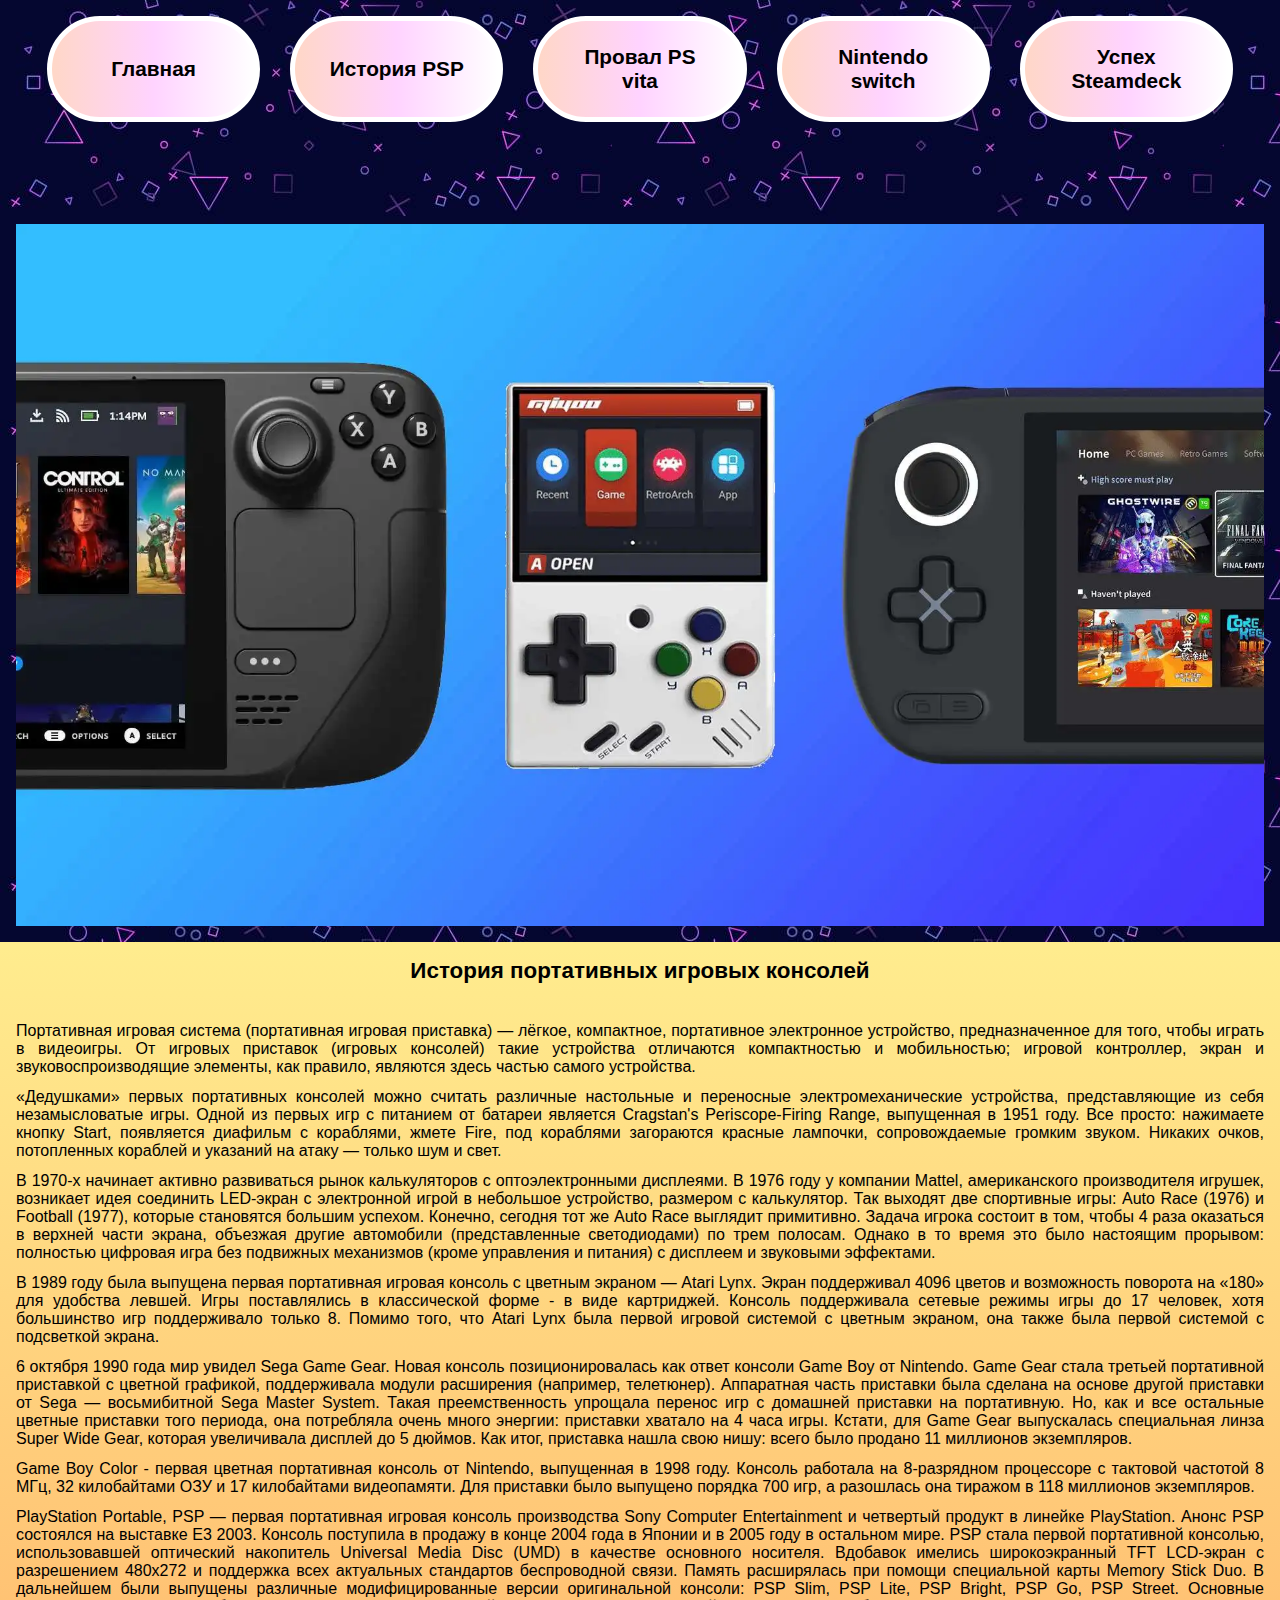
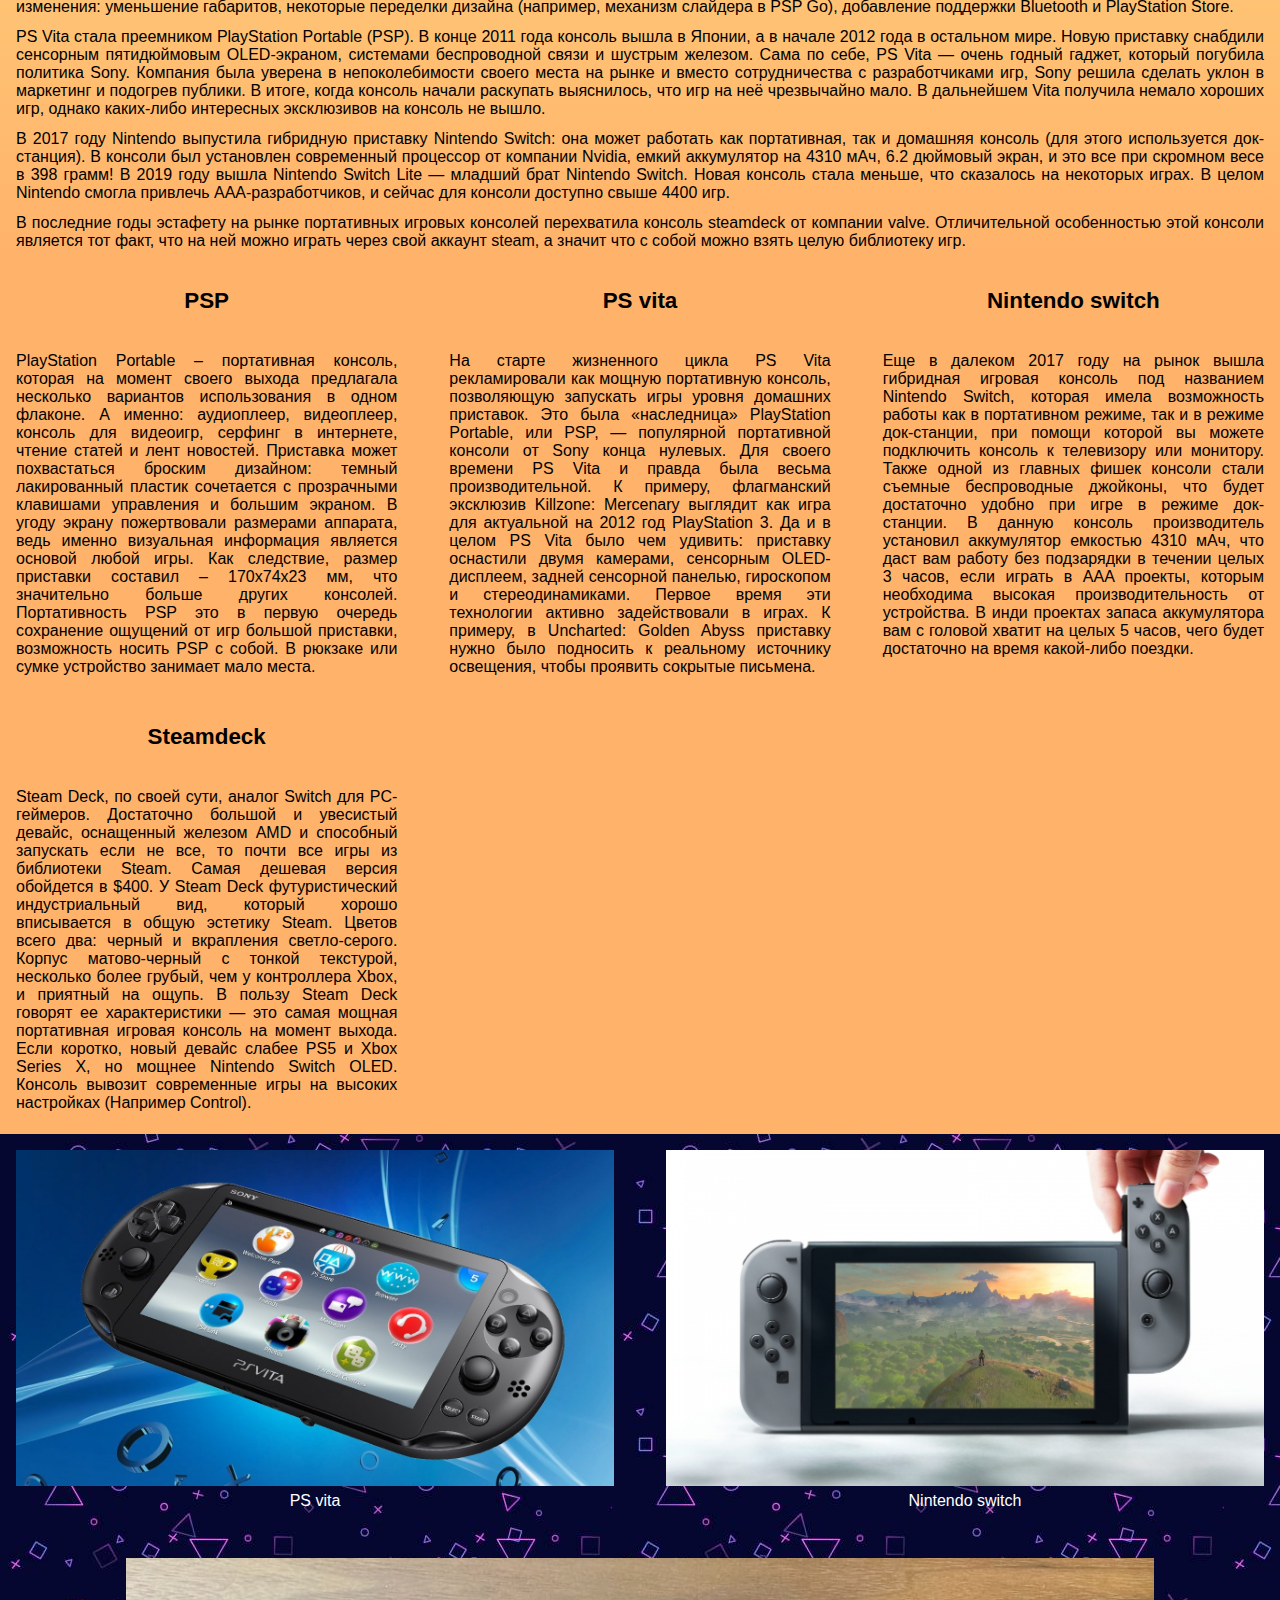
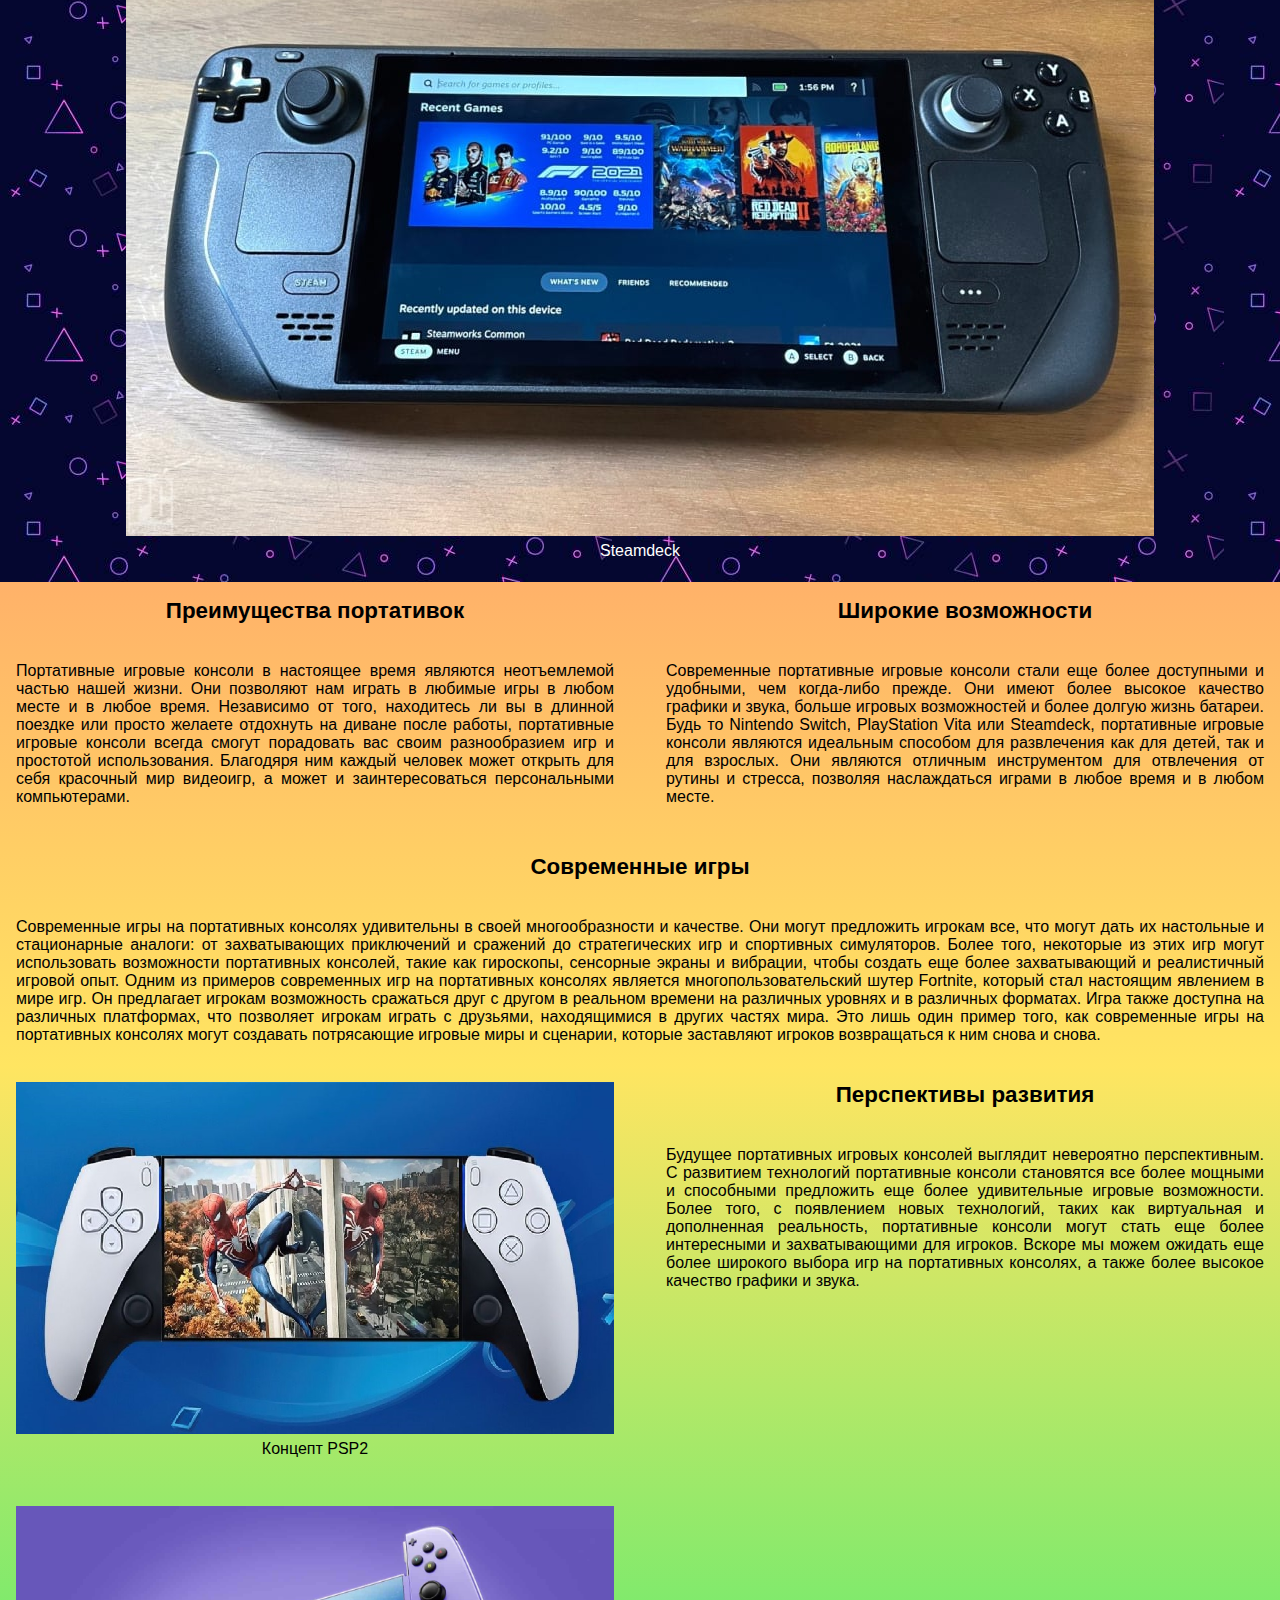
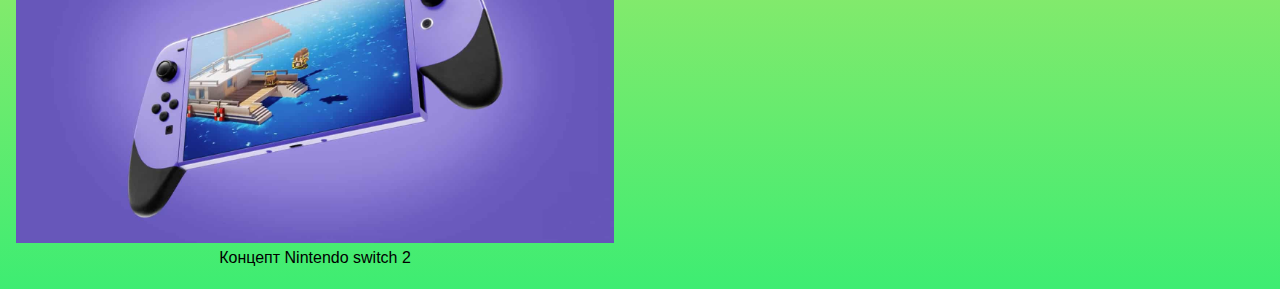
<file: index.html>
<!DOCTYPE html>
<html>
	<head>
		<title>Портативные игровые консоли</title>
        <meta charset="utf-8">
		<meta name="viewport" content="width=device-width", initial-scale="1.0">
		<link rel="stylesheet" href="style.css">
	</head>
	<body>
		<section class="headerContainer">
            <nav class="grid-item nav">
                <div>
                    <a href="index.html">Главная</a>
                </div>
                <div>
                    <a href="psp.html">История PSP</a>
                </div>
                <div>
                    <a href="vita.html">Провал PS vita</a>
                </div>
                <div>
                    <a href="switch.html">Nintendo switch</a>
                </div>
                <div>
                    <a href="steamdeck.html">Успех Steamdeck</a>
                </div>
            </nav>
			<div class="grid-item header-img-block">
                <img src="images/headerImg.jpg">
            </div>
		</section>

        <section class="intr main-intr">
            <div class="grid-item">
                <h2>
                    История портативных игровых консолей
                </h2>
                <p>
                    Портативная игровая система (портативная игровая приставка) — лёгкое, компактное, портативное электронное устройство, предназначенное для того, чтобы играть в видеоигры. От игровых приставок (игровых консолей) такие устройства отличаются компактностью и мобильностью; игровой контроллер, экран и звуковоспроизводящие элементы, как правило, являются здесь частью самого устройства.
                </p>
                <p>
                    «Дедушками» первых портативных консолей можно считать различные настольные и переносные электромеханические устройства, представляющие из себя незамысловатые игры. Одной из первых игр с питанием от батареи является Cragstan's Periscope-Firing Range, выпущенная в 1951 году. Все просто: нажимаете кнопку Start, появляется диафильм с кораблями, жмете Fire, под кораблями загораются красные лампочки, сопровождаемые громким звуком. Никаких очков, потопленных кораблей и указаний на атаку — только шум и свет.
                </p>
                <p>
                    В 1970-х начинает активно развиваться рынок калькуляторов с оптоэлектронными дисплеями. В 1976 году у компании Mattel, американского производителя игрушек, возникает идея соединить LED-экран с электронной игрой в небольшое устройство, размером с калькулятор. Так выходят две спортивные игры: Auto Race (1976) и  Football (1977), которые становятся большим успехом. Конечно, сегодня тот же Auto Race выглядит примитивно. Задача игрока состоит в том, чтобы 4 раза оказаться в верхней части экрана, объезжая другие автомобили (представленные светодиодами) по трем полосам. Однако в то время это было настоящим прорывом: полностью цифровая игра без подвижных механизмов (кроме управления и питания) с дисплеем и звуковыми эффектами.
                </p>
                <p>
                    В 1989 году была выпущена первая портативная игровая консоль с цветным экраном — Atari Lynx. Экран поддерживал 4096 цветов и возможность поворота на «180» для удобства левшей. Игры поставлялись в классической форме - в виде картриджей. Консоль поддерживала сетевые режимы игры до 17 человек, хотя большинство игр поддерживало только 8. Помимо того, что Atari Lynx была первой игровой системой с цветным экраном, она также была первой системой с подсветкой экрана.
                </p>
                <p>
                     6 октября 1990 года мир увидел Sega Game Gear. Новая консоль позиционировалась как ответ консоли Game Boy от Nintendo. Game Gear стала третьей портативной приставкой с цветной графикой, поддерживала модули расширения (например, телетюнер). Аппаратная часть приставки была сделана на основе другой приставки от Sega — восьмибитной Sega Master System. Такая преемственность упрощала перенос игр с домашней приставки на портативную. Но, как и все остальные цветные приставки того периода, она потребляла очень много энергии: приставки хватало на 4 часа игры. Кстати, для Game Gear выпускалась специальная линза Super Wide Gear, которая увеличивала дисплей до 5 дюймов. Как итог, приставка нашла свою нишу: всего было продано 11 миллионов экземпляров.
                </p>
                <p>
                    Game Boy Color - первая цветная портативная консоль от Nintendo, выпущенная в 1998 году. Консоль работала на 8-разрядном процессоре с тактовой частотой 8 МГц, 32 килобайтами ОЗУ и 17 килобайтами видеопамяти. Для приставки было выпущено порядка 700 игр, а разошлась она тиражом в 118 миллионов экземпляров.
                </p>
                <p>
                    PlayStation Portable, PSP — первая портативная игровая консоль производства Sony Computer Entertainment и четвертый продукт в линейке PlayStation. Анонс PSP состоялся на выставке E3 2003. Консоль поступила в продажу в конце 2004 года в Японии и в 2005 году в остальном мире. PSP стала первой портативной консолью, использовавшей оптический накопитель Universal Media Disc (UMD) в качестве основного носителя. Вдобавок имелись широкоэкранный TFT LCD-экран с разрешением 480x272 и поддержка всех актуальных стандартов беспроводной связи. Память расширялась при помощи специальной карты Memory Stick Duo. В дальнейшем были выпущены различные модифицированные версии оригинальной консоли: PSP Slim, PSP Lite, PSP Bright, PSP Go, PSP Street. Основные изменения:  уменьшение габаритов, некоторые переделки дизайна (например, механизм слайдера в PSP Go), добавление поддержки Bluetooth и PlayStation Store.
                </p>
                <p>
                    PS Vita стала преемником PlayStation Portable (PSP). В конце 2011 года консоль вышла в Японии, а в начале 2012 года в остальном мире. Новую приставку снабдили сенсорным пятидюймовым OLED-экраном, системами беспроводной связи и шустрым железом. Сама по себе, PS Vita — очень годный гаджет, который погубила политика Sony. Компания была уверена в непоколебимости своего места на рынке и вместо сотрудничества с разработчиками игр, Sony решила сделать уклон в маркетинг и подогрев публики. В итоге, когда консоль начали раскупать выяснилось, что игр на неё чрезвычайно мало. В дальнейшем Vita получила немало хороших игр, однако каких-либо интересных эксклюзивов на консоль не вышло.
                </p>
                <p>
                    В 2017 году Nintendo выпустила гибридную приставку Nintendo Switch: она может работать как портативная, так и домашняя консоль (для этого используется док-станция). В консоли был установлен современный процессор от компании Nvidia, емкий аккумулятор на 4310 мАч, 6.2 дюймовый экран, и это все при скромном весе в 398 грамм!
                    В 2019 году вышла Nintendo Switch Lite — младший брат Nintendo Switch. Новая консоль стала меньше, что сказалось на некоторых играх. В целом Nintendo смогла привлечь AAA-разработчиков, и сейчас для консоли доступно свыше 4400 игр.


                </p>
                <p>
                    В последние годы эстафету на рынке портативных игровых консолей перехватила консоль steamdeck от компании valve. Отличительной особенностью этой консоли является тот факт, что на ней можно играть через свой аккаунт steam, а значит что с собой можно взять целую библиотеку игр.
                </p>
            </div>
        </section>

        <section class="quatro">
            <div class="grid-item">
                <h2>
                    PSP
                </h2>
                <p>
                    PlayStation Portable – портативная консоль, которая на момент своего выхода предлагала несколько вариантов использования в одном флаконе. А именно: аудиоплеер, видеоплеер, консоль для видеоигр, серфинг в интернете, чтение статей и лент новостей. Приставка может похвастаться броским дизайном: темный лакированный пластик сочетается с прозрачными клавишами управления и большим экраном. В угоду экрану пожертвовали размерами аппарата, ведь именно визуальная информация является основой любой игры. Как следствие, размер приставки составил – 170х74х23 мм, что значительно больше других консолей. Портативность PSP это в первую очередь сохранение ощущений от игр большой приставки, возможность носить PSP с собой. В рюкзаке или сумке устройство занимает мало места.
                </p>
            </div>
            <div class="grid-item">
                <h2>
                    PS vita
                </h2>
                <p>
                    На старте жизненного цикла PS Vita рекламировали как мощную портативную консоль, позволяющую запускать игры уровня домашних приставок. Это была «наследница» PlayStation Portable, или PSP, — популярной портативной консоли от Sony конца нулевых.
                    Для своего времени PS Vita и правда была весьма производительной. К примеру, флагманский эксклюзив Killzone: Mercenary выглядит как игра для актуальной на 2012 год PlayStation 3.
                    Да и в целом PS Vita было чем удивить: приставку оснастили двумя камерами, сенсорным OLED-дисплеем, задней сенсорной панелью, гироскопом и стереодинамиками. Первое время эти технологии активно задействовали в играх. К примеру, в Uncharted: Golden Abyss приставку нужно было подносить к реальному источнику освещения, чтобы проявить сокрытые письмена.
                </p>
            </div>
            <div class="grid-item">
                <h2>
                    Nintendo switch
                </h2>
                <p>
                    Еще в далеком 2017 году на рынок вышла гибридная игровая консоль под названием Nintendo Switch, которая имела возможность работы как в портативном режиме, так и в режиме док-станции, при помощи которой вы можете подключить консоль к телевизору или монитору. Также одной из главных фишек консоли стали съемные беспроводные джойконы, что будет достаточно удобно при игре в режиме док-станции.
                    В данную консоль производитель установил аккумулятор емкостью 4310 мАч, что даст вам работу без подзарядки в течении целых 3 часов, если играть в AAA проекты, которым необходима высокая производительность от устройства. В инди проектах запаса аккумулятора вам с головой хватит на целых 5 часов, чего будет достаточно на время какой-либо поездки.
                </p>
            </div>
            <div class="grid-item">
                <h2>
                    Steamdeck
                </h2>
                <p>
                    Steam Deck, по своей сути, аналог Switch для PC-геймеров. Достаточно большой и увесистый девайс, оснащенный железом AMD и способный запускать если не все, то почти все игры из библиотеки Steam. Самая дешевая версия обойдется в $400. У Steam Deck футуристический индустриальный вид, который хорошо вписывается в общую эстетику Steam. Цветов всего два: черный и вкрапления светло-серого. Корпус матово-черный с тонкой текстурой, несколько более грубый, чем у контроллера Xbox, и приятный на ощупь.
                    В пользу Steam Deck говорят ее характеристики — это самая мощная портативная игровая консоль на момент выхода. Если коротко, новый девайс слабее PS5 и Xbox Series X, но мощнее Nintendo Switch OLED. Консоль вывозит современные игры на высоких настройках (Например Control).
                </p>
            </div>
            
        </section>

        <section class="images">
            <div class="grid-item">
                <img src="images/vita.jpg">
                <p>PS vita</p>
            </div>

            <div class="grid-item">
                <img src="images/switch.jpg">
                <p>Nintendo switch</p>
            </div>
            
            <div class="grid-item img1">
                <img src="images/steamdeck.jpg">
                <p>Steamdeck</p>
            </div>
        </section>

        <section class="infBlock">
            <div class="grid-item text1">
                <h2>
                    Преимущества портативок
                </h2>
                <p>
                    Портативные игровые консоли в настоящее время являются неотъемлемой частью нашей жизни. Они позволяют нам играть в любимые игры в любом месте и в любое время. Независимо от того, находитесь ли вы в длинной поездке или просто желаете отдохнуть на диване после работы, портативные игровые консоли всегда смогут порадовать вас своим разнообразием игр и простотой использования. Благодяря ним каждый человек может открыть для себя красочный мир видеоигр, а может и заинтересоваться персональными компьютерами.
                </p>
            </div>
            <div class="grid-item text2">
                <h2>
                    Широкие возможности
                </h2>
                <p>
                    Современные портативные игровые консоли стали еще более доступными и удобными, чем когда-либо прежде. Они имеют более высокое качество графики и звука, больше игровых возможностей и более долгую жизнь батареи. Будь то Nintendo Switch, PlayStation Vita или Steamdeck, портативные игровые консоли являются идеальным способом для развлечения как для детей, так и для взрослых. Они являются отличным инструментом для отвлечения от рутины и стресса, позволяя наслаждаться играми в любое время и в любом месте.
                </p>
            </div>
            <div class="grid-item quote">
                <h2>
                    Современные игры
                </h2>
                <p>
                    Современные игры на портативных консолях удивительны в своей многообразности и качестве. Они могут предложить игрокам все, что могут дать их настольные и стационарные аналоги: от захватывающих приключений и сражений до стратегических игр и спортивных симуляторов. Более того, некоторые из этих игр могут использовать возможности портативных консолей, такие как гироскопы, сенсорные экраны и вибрации, чтобы создать еще более захватывающий и реалистичный игровой опыт. Одним из примеров современных игр на портативных консолях является многопользовательский шутер Fortnite, который стал настоящим явлением в мире игр. Он предлагает игрокам возможность сражаться друг с другом в реальном времени на различных уровнях и в различных форматах. Игра также доступна на различных платформах, что позволяет игрокам играть с друзьями, находящимися в других частях мира. Это лишь один пример того, как современные игры на портативных консолях могут создавать потрясающие игровые миры и сценарии, которые заставляют игроков возвращаться к ним снова и снова.
                </p>
            </div>
        </section>
        <section class="footer">
            <div class="grid-item">
                <img src="images/concept1.jpg">
                <p>Концепт PSP2</p>
            </div>
            <div class="grid-item finale-text">
                <h2>
                    Перспективы развития
                </h2>
                <p>
                    Будущее портативных игровых консолей выглядит невероятно перспективным. С развитием технологий портативные консоли становятся все более мощными и способными предложить еще более удивительные игровые возможности. Более того, с появлением новых технологий, таких как виртуальная и дополненная реальность, портативные консоли могут стать еще более интересными и захватывающими для игроков. Вскоре мы можем ожидать еще более широкого выбора игр на портативных консолях, а также более высокое качество графики и звука.
            </div>
            <div class="grid-item">
                <img src="images/concept2.jpg">
                <p>Концепт Nintendo switch 2</p>
            </div>
        </section>
	</body>
</html>
</file>
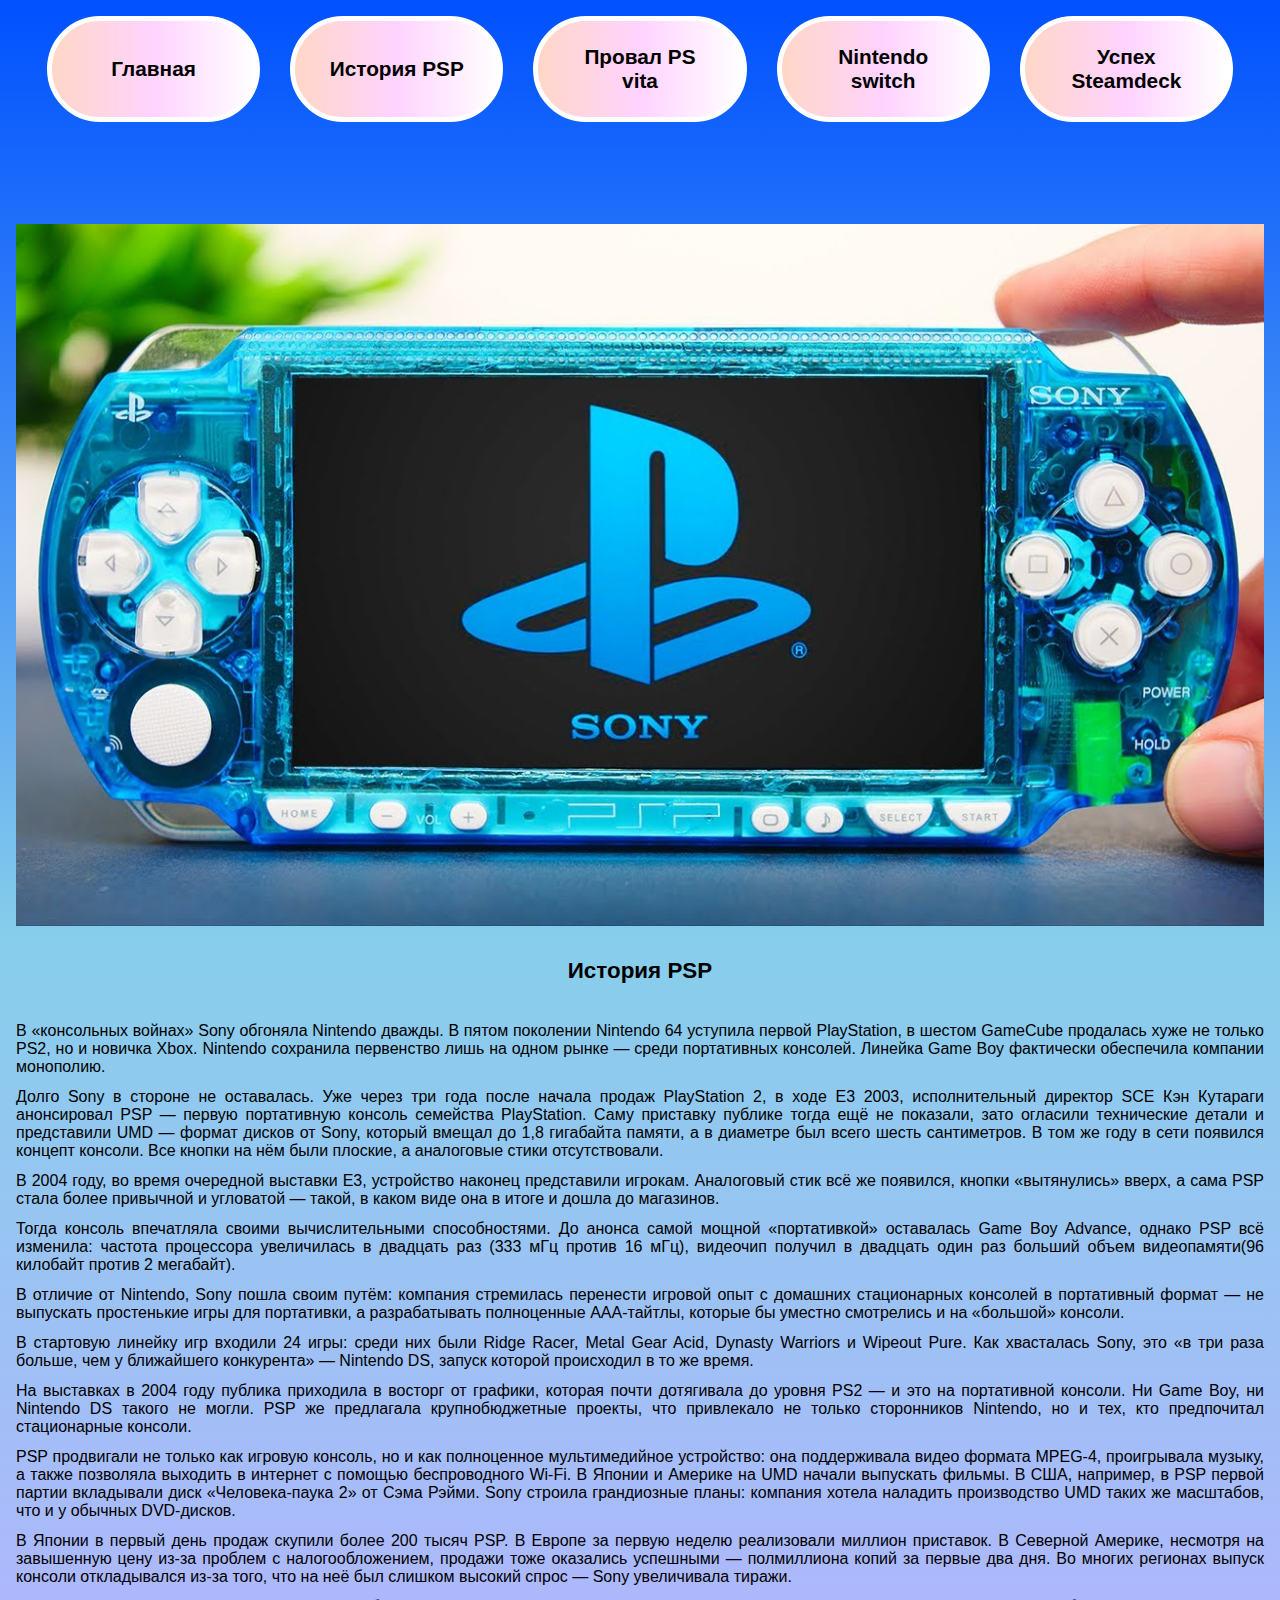
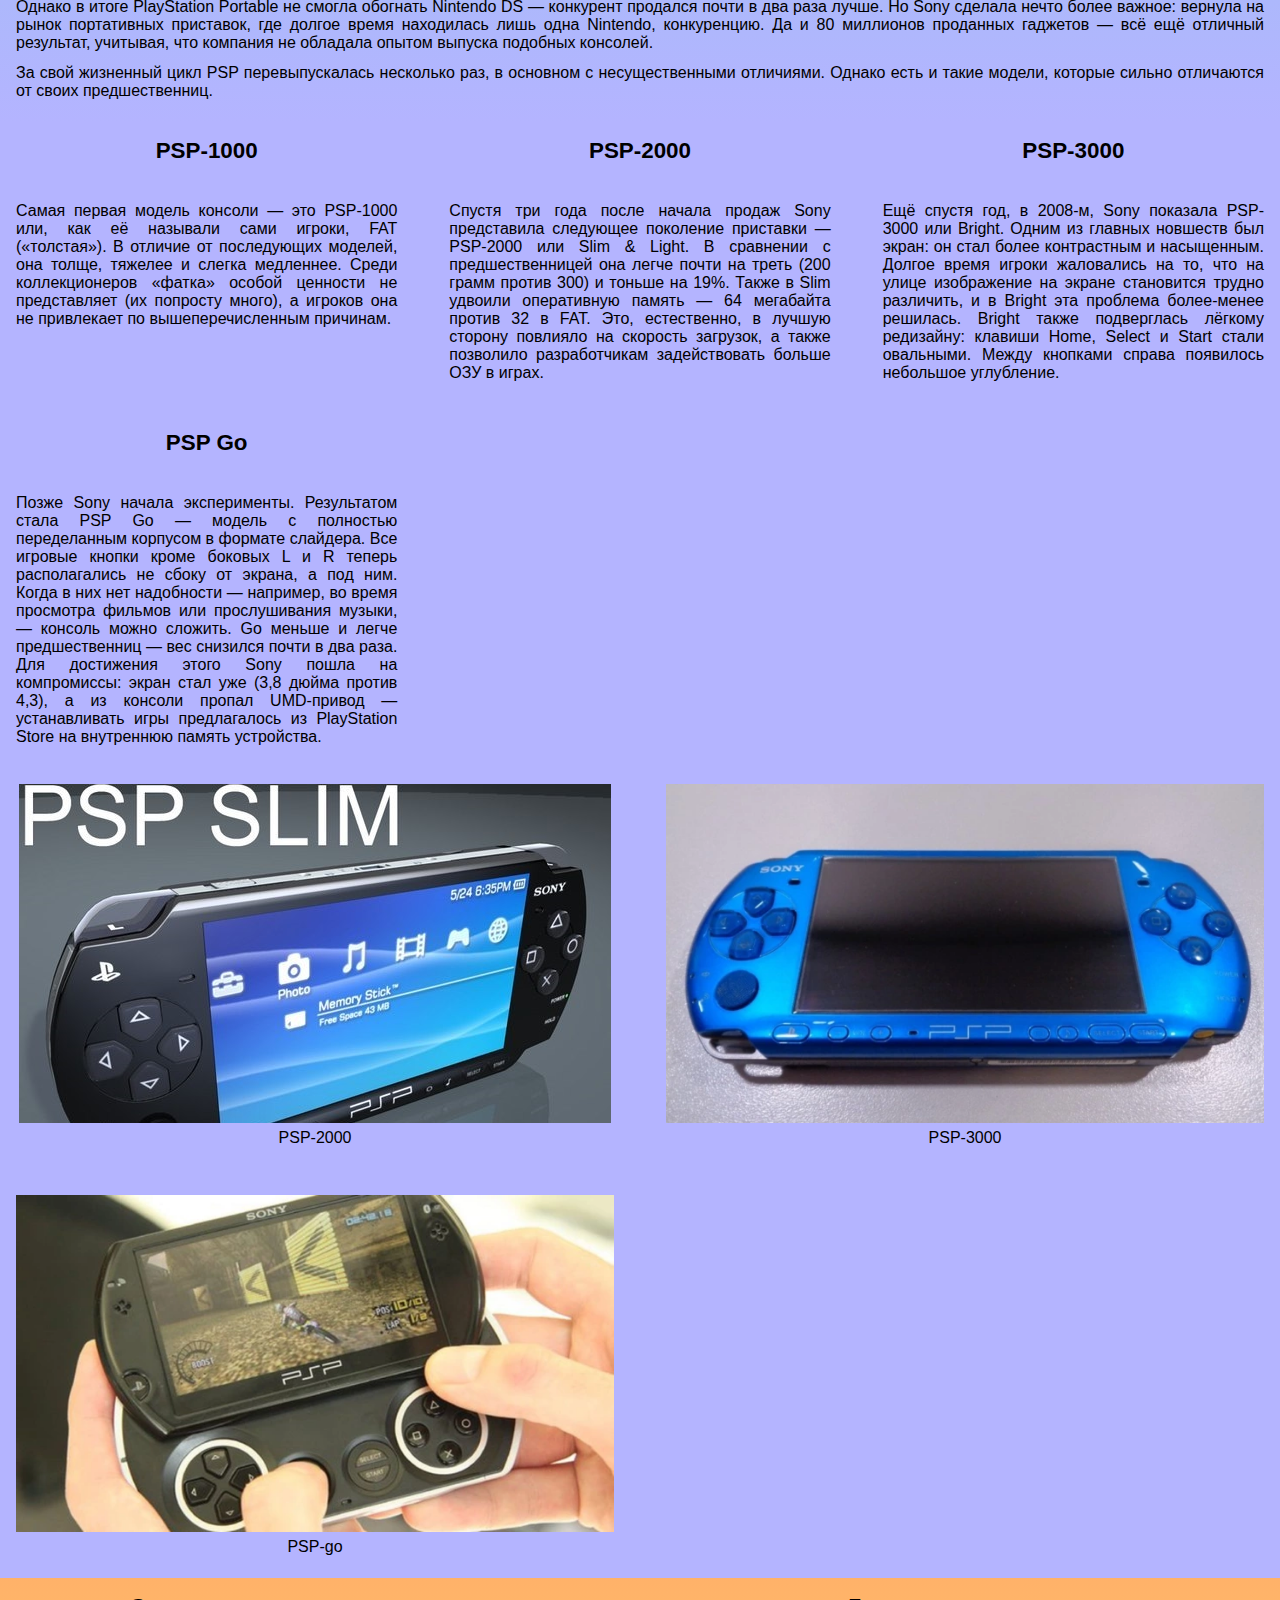
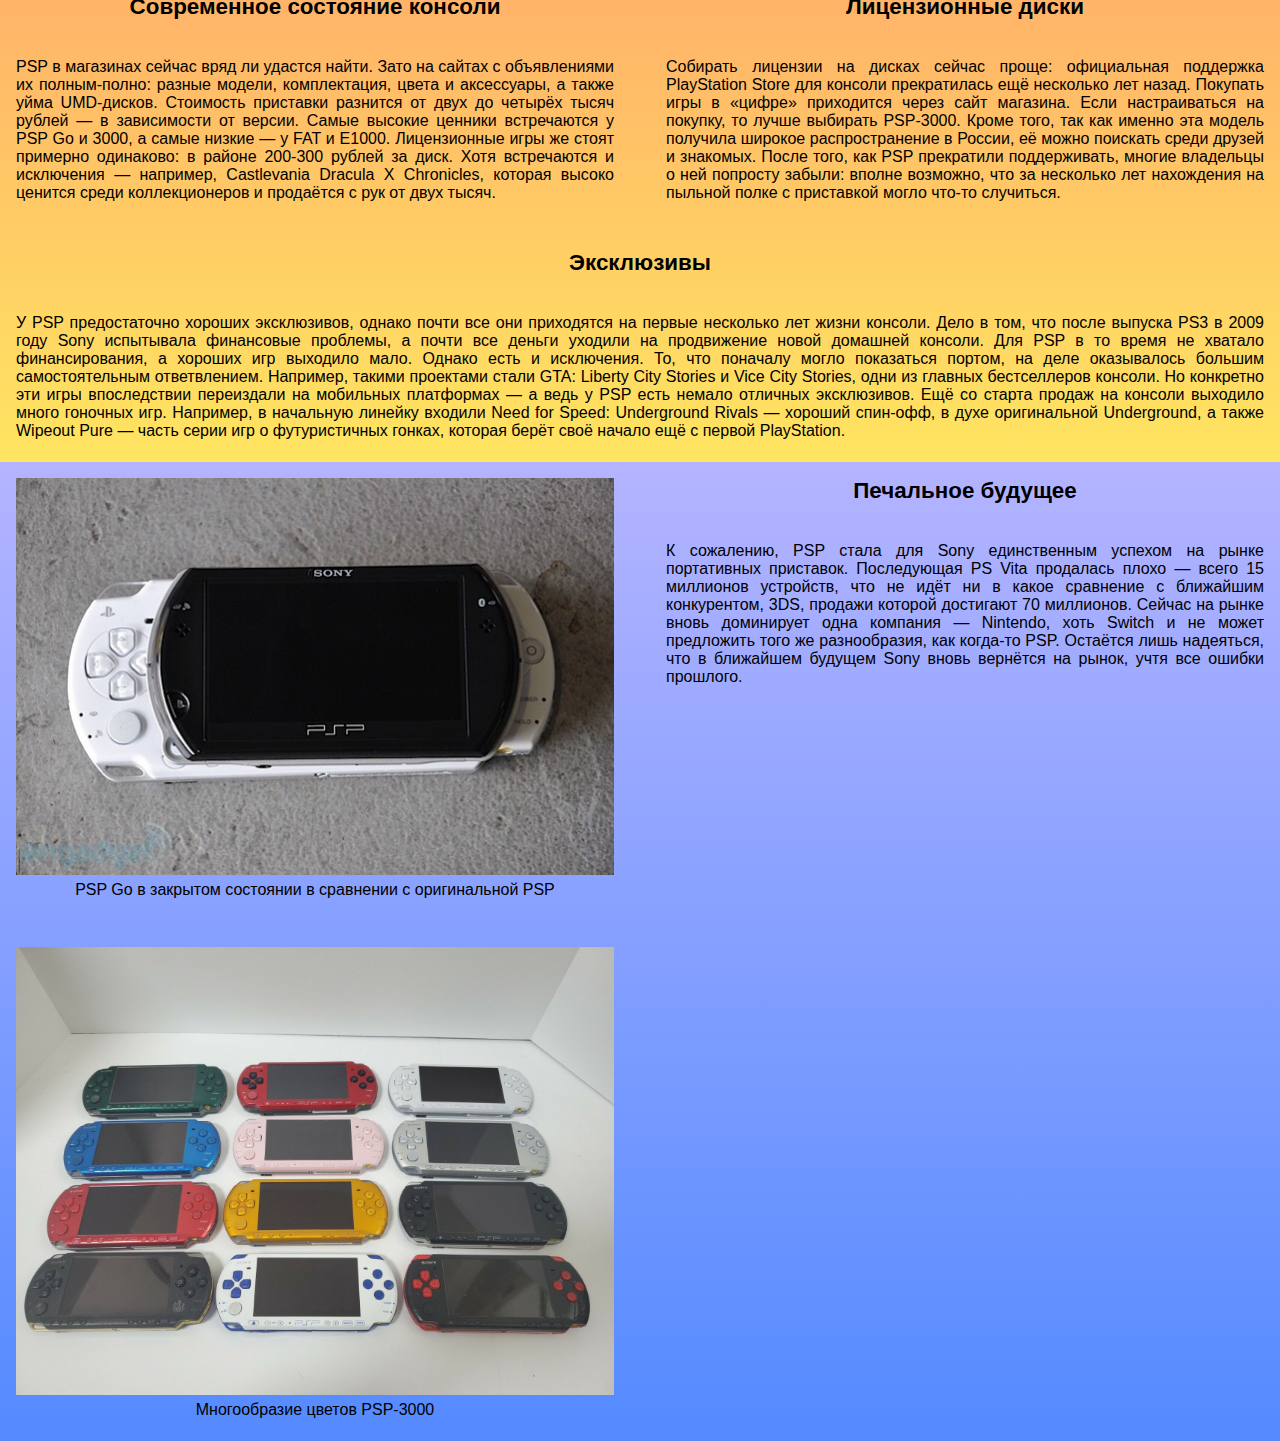
<file: psp.html>
<!DOCTYPE html>
<html>
	<head>
		<title>Портативные игровые консоли</title>
        <meta charset="utf-8">
        <meta name="viewport" content="width=device-width", initial-scale="1.0">
		<link rel="stylesheet" href="style.css">
	</head>
	<body>
		<section class="headerContainer psp-headerContainer">
            <nav class="grid-item nav">
                <div>
                    <a href="index.html">Главная</a>
                </div>
                <div>
                    <a href="psp.html">История PSP</a>
                </div>
                <div>
                    <a href="vita.html">Провал PS vita</a>
                </div>
                <div>
                    <a href="switch.html">Nintendo switch</a>
                </div>
                <div>
                    <a href="steamdeck.html">Успех Steamdeck</a>
                </div>
            </nav>
			<div class="grid-item header-img-block">
                <img src="images/headerImg-psp.jpg">
            </div>
		</section>

        <section class="intr psp-intr">
            <div class="grid-item">
                <h2>
                    История PSP
                </h2>
                <p>
                    В «консольных войнах» Sony обгоняла Nintendo дважды. В пятом поколении Nintendo 64 уступила первой PlayStation, в шестом GameCube продалась хуже не только PS2, но и новичка Xbox. Nintendo сохранила первенство лишь на одном рынке — среди портативных консолей. Линейка Game Boy фактически обеспечила компании монополию.
                </p>
                <p>
                    Долго Sony в стороне не оставалась. Уже через три года после начала продаж PlayStation 2, в ходе Е3 2003, исполнительный директор SCE Кэн Кутараги анонсировал PSP — первую портативную консоль семейства PlayStation. Саму приставку публике тогда ещё не показали, зато огласили технические детали и представили UMD — формат дисков от Sony, который вмещал до 1,8 гигабайта памяти, а в диаметре был всего шесть сантиметров. В том же году в сети появился концепт консоли. Все кнопки на нём были плоские, а аналоговые стики отсутствовали.
                </p>
                <p>
                    В 2004 году, во время очередной выставки Е3, устройство наконец представили игрокам. Аналоговый стик всё же появился, кнопки «вытянулись» вверх, а сама PSP стала более привычной и угловатой — такой, в каком виде она в итоге и дошла до магазинов.
                </p>
                <p>
                    Тогда консоль впечатляла своими вычислительными способностями. До анонса самой мощной «портативкой» оставалась Game Boy Advance, однако PSP всё изменила: частота процессора увеличилась в двадцать раз (333 мГц против 16 мГц), видеочип получил в двадцать один раз больший объем видеопамяти(96 килобайт против 2 мегабайт).
                </p>
                <p>
                    В отличие от Nintendo, Sony пошла своим путём: компания стремилась перенести игровой опыт с домашних стационарных консолей в портативный формат — не выпускать простенькие игры для портативки, а разрабатывать полноценные AAA-тайтлы, которые бы уместно смотрелись и на «большой» консоли.
                </p>
                <p>
                    В стартовую линейку игр входили 24 игры: среди них были Ridge Racer, Metal Gear Acid, Dynasty Warriors и Wipeout Pure. Как хвасталась Sony, это «в три раза больше, чем у ближайшего конкурента» — Nintendo DS, запуск которой происходил в то же время.
                </p>
                <p>
                    На выставках в 2004 году публика приходила в восторг от графики, которая почти дотягивала до уровня PS2 — и это на портативной консоли. Ни Game Boy, ни Nintendo DS такого не могли.
                    PSP же предлагала крупнобюджетные проекты, что привлекало не только сторонников Nintendo, но и тех, кто предпочитал стационарные консоли.                    
                </p>
                <p>
                    PSP продвигали не только как игровую консоль, но и как полноценное мультимедийное устройство: она поддерживала видео формата MPEG-4, проигрывала музыку, а также позволяла выходить в интернет с помощью беспроводного Wi-Fi. В Японии и Америке на UMD начали выпускать фильмы.
                    В США, например, в PSP первой партии вкладывали диск «Человека-паука 2» от Сэма Рэйми. Sony строила грандиозные планы: компания хотела наладить производство UMD таких же масштабов, что и у обычных DVD-дисков.
                </p>
                <p>
                    В Японии в первый день продаж скупили более 200 тысяч PSP. В Европе за первую неделю реализовали миллион приставок. В Северной Америке, несмотря на завышенную цену из-за проблем с налогообложением, продажи тоже оказались успешными — полмиллиона копий за первые два дня. Во многих регионах выпуск консоли откладывался из-за того, что на неё был слишком высокий спрос — Sony увеличивала тиражи.
                </p>
                <p>
                    Однако в итоге PlayStation Portable не смогла обогнать Nintendo DS — конкурент продался почти в два раза лучше. Но Sony сделала нечто более важное: вернула на рынок портативных приставок, где долгое время находилась лишь одна Nintendo, конкуренцию. Да и 80 миллионов проданных гаджетов — всё ещё отличный результат, учитывая, что компания не обладала опытом выпуска подобных консолей.
                </p>
                <p>
                    За свой жизненный цикл PSP перевыпускалась несколько раз, в основном с несущественными отличиями. Однако есть и такие модели, которые сильно отличаются от своих предшественниц.
                </p>
            </div>
        </section>

        <section class="quatro psp-quatro">
            <div class="grid-item">
                <h2>
                    PSP-1000
                </h2>
                <p>
                    Самая первая модель консоли — это PSP-1000 или, как её называли сами игроки, FAT («толстая»). В отличие от последующих моделей, она толще, тяжелее и слегка медленнее. Среди коллекционеров «фатка» особой ценности не представляет (их попросту много), а игроков она не привлекает по вышеперечисленным причинам.
                </p>
            </div>
            <div class="grid-item">
                <h2>
                    PSP-2000
                </h2>
                <p>
                    Спустя три года после начала продаж Sony представила следующее поколение приставки — PSP-2000 или Slim & Light. В сравнении с предшественницей она легче почти на треть (200 грамм против 300) и тоньше на 19%. Также в Slim удвоили оперативную память — 64 мегабайта против 32 в FAT. Это, естественно, в лучшую сторону повлияло на скорость загрузок, а также позволило разработчикам задействовать больше ОЗУ в играх.
                </p>
            </div>
            <div class="grid-item">
                <h2>
                    PSP-3000
                </h2>
                <p>
                    Ещё спустя год, в 2008-м, Sony показала PSP-3000 или Bright. Одним из главных новшеств был экран: он стал более контрастным и насыщенным. Долгое время игроки жаловались на то, что на улице изображение на экране становится трудно различить, и в Bright эта проблема более-менее решилась. Bright также подверглась лёгкому редизайну: клавиши Home, Select и Start стали овальными. Между кнопками справа появилось небольшое углубление.
                </p>
            </div>
            <div class="grid-item">
                <h2>
                    PSP Go
                </h2>
                <p>
                    Позже Sony начала эксперименты. Результатом стала PSP Go — модель с полностью переделанным корпусом в формате слайдера. Все игровые кнопки кроме боковых L и R теперь располагались не сбоку от экрана, а под ним. Когда в них нет надобности — например, во время просмотра фильмов или прослушивания музыки, — консоль можно сложить. Go меньше и легче предшественниц — вес снизился почти в два раза. Для достижения этого Sony пошла на компромиссы: экран стал уже (3,8 дюйма против 4,3), а из консоли пропал UMD-привод — устанавливать игры предлагалось из PlayStation Store на внутреннюю память устройства.
                </p>
            </div>
            
        </section>

        <section class="images psp-images">
            <div class="grid-item">
                <img src="images/psp2000.jpg">
                <p>PSP-2000</p>
            </div>

            <div class="grid-item">
                <img src="images/psp3000.jpg">
                <p>PSP-3000</p>
            </div>
            <div class="grid-item">
                <img src="images/pspgo.jpg">
                <p>PSP-go</p>
            </div>
        </section>

        <section class="infBlock psp-infBlock">
            <div class="grid-item text1">
                <h2>
                    Современное состояние консоли
                </h2>
                <p>
                    PSP в магазинах сейчас вряд ли удастся найти. Зато на сайтах с объявлениями их полным-полно: разные модели, комплектация, цвета и аксессуары, а также уйма UMD-дисков. Стоимость приставки разнится от двух до четырёх тысяч рублей — в зависимости от версии. Самые высокие ценники встречаются у PSP Go и 3000, а самые низкие — у FAT и E1000. Лицензионные игры же стоят примерно одинаково: в районе 200-300 рублей за диск. Хотя встречаются и исключения — например, Castlevania Dracula X Chronicles, которая высоко ценится среди коллекционеров и продаётся с рук от двух тысяч.
                </p>
            </div>
            <div class="grid-item text2">
                <h2>
                    Лицензионные диски
                </h2>
                <p>
                    Собирать лицензии на дисках сейчас проще: официальная поддержка PlayStation Store для консоли прекратилась ещё несколько лет назад. Покупать игры в «цифре» приходится через сайт магазина. Если настраиваться на покупку, то лучше выбирать PSP-3000. Кроме того, так как именно эта модель получила широкое распространение в России, её можно поискать среди друзей и знакомых. После того, как PSP прекратили поддерживать, многие владельцы о ней попросту забыли: вполне возможно, что за несколько лет нахождения на пыльной полке с приставкой могло что-то случиться.
                </p>
            </div>
            <div class="grid-item quote">
                <h2>
                    Эксклюзивы
                </h2>
                <p>
                    У PSP предостаточно хороших эксклюзивов, однако почти все они приходятся на первые несколько лет жизни консоли. Дело в том, что после выпуска PS3 в 2009 году Sony испытывала финансовые проблемы, а почти все деньги уходили на продвижение новой домашней консоли. Для PSP в то время не хватало финансирования, а хороших игр выходило мало. Однако есть и исключения. То, что поначалу могло показаться портом, на деле оказывалось большим самостоятельным ответвлением. Например, такими проектами стали GTA: Liberty City Stories и Vice City Stories, одни из главных бестселлеров консоли. Но конкретно эти игры впоследствии переиздали на мобильных платформах — а ведь у PSP есть немало отличных эксклюзивов. Ещё со старта продаж на консоли выходило много гоночных игр. Например, в начальную линейку входили Need for Speed: Underground Rivals — хороший спин-офф, в духе оригинальной Underground, а также Wipeout Pure — часть серии игр о футуристичных гонках, которая берёт своё начало ещё с первой PlayStation.
                </p>
            </div>
        </section>
        <section class="footer psp-footer">
            <div class="grid-item">
                <img src="images/comparison.jpg">
                <p>PSP Go в закрытом состоянии в сравнении с оригинальной PSP</p>
            </div>
            <div class="grid-item finale-text">
                <h2>
                    Печальное будущее
                </h2>
                <p>
                    К сожалению, PSP стала для Sony единственным успехом на рынке портативных приставок. Последующая PS Vita продалась плохо — всего 15 миллионов устройств, что не идёт ни в какое сравнение с ближайшим конкурентом, 3DS, продажи которой достигают 70 миллионов. Сейчас на рынке вновь доминирует одна компания — Nintendo, хоть Switch и не может предложить того же разнообразия, как когда-то PSP. Остаётся лишь надеяться, что в ближайшем будущем Sony вновь вернётся на рынок, учтя все ошибки прошлого.
            </div>
            <div class="grid-item">
                <img src="images/pspcolors.jpg">
                <p>Многообразие цветов PSP-3000</p>
            </div>
        </section>
	</body>
</html>
</file>
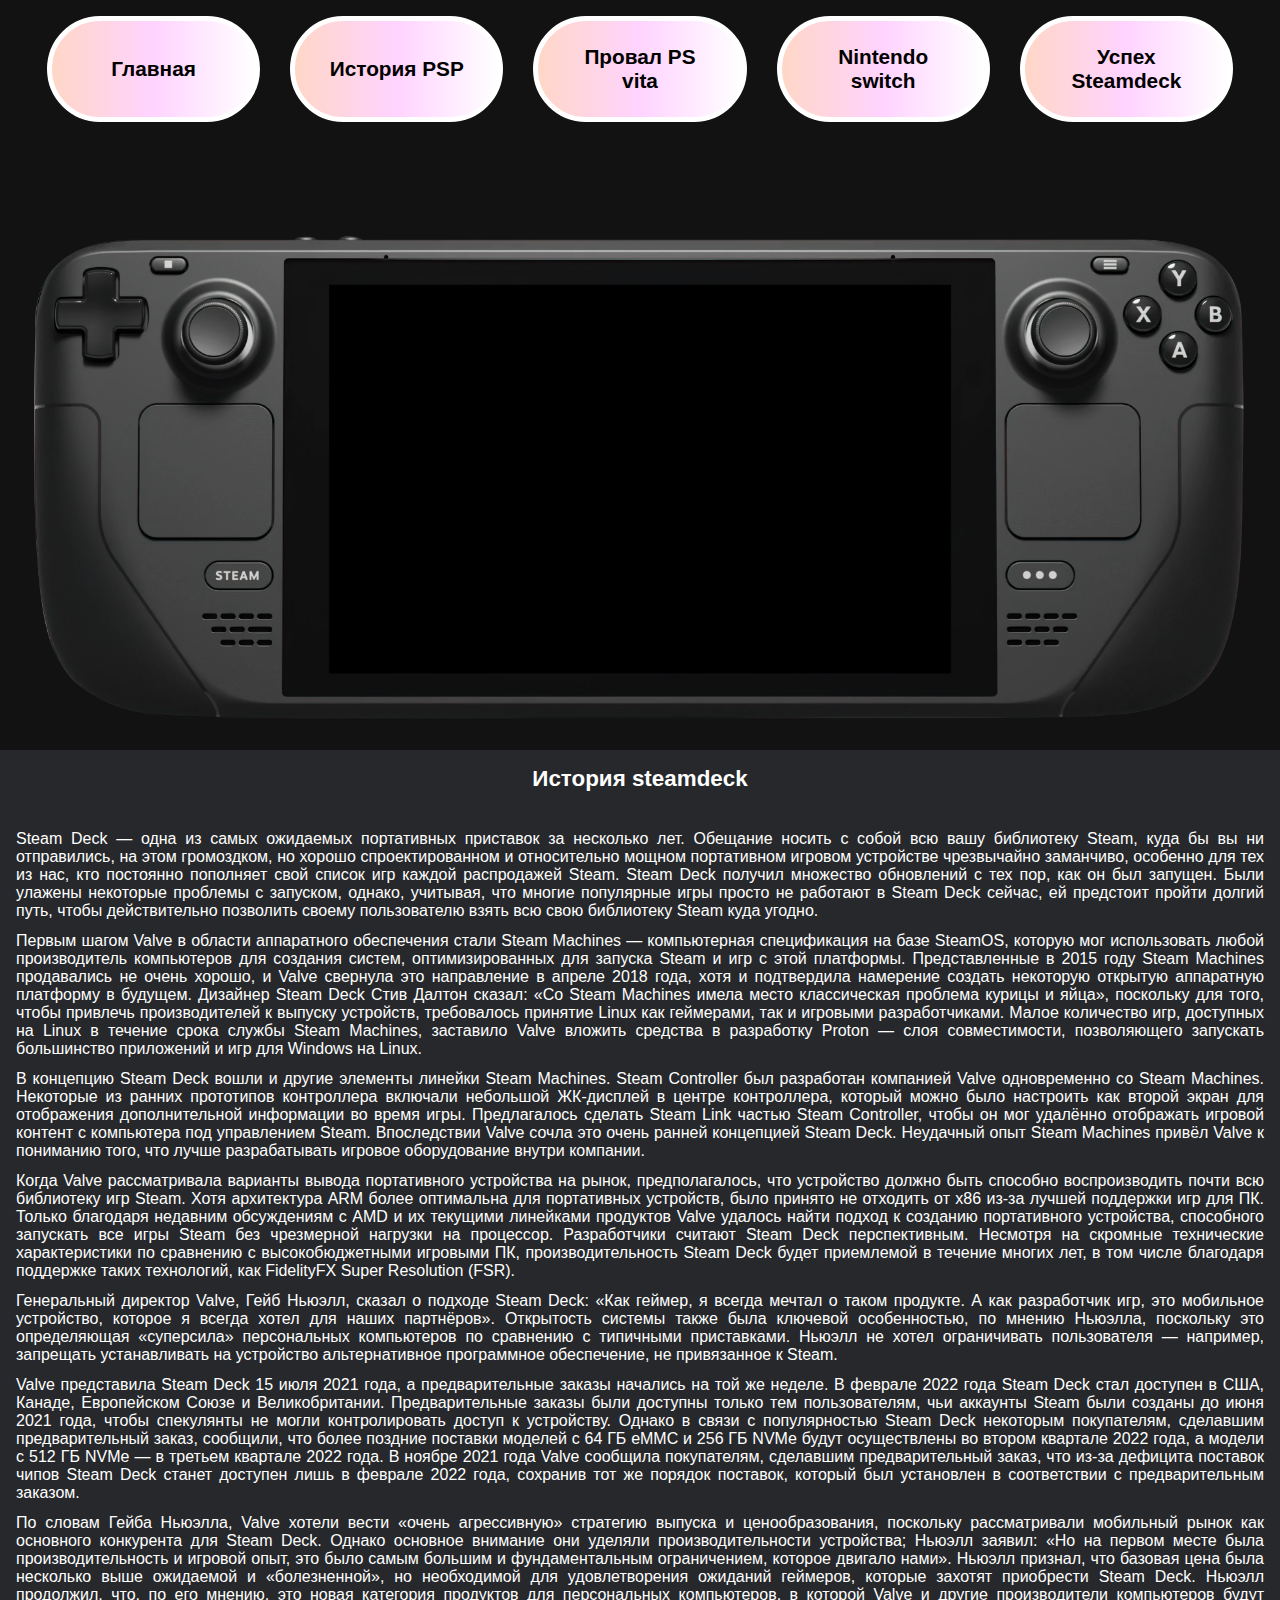
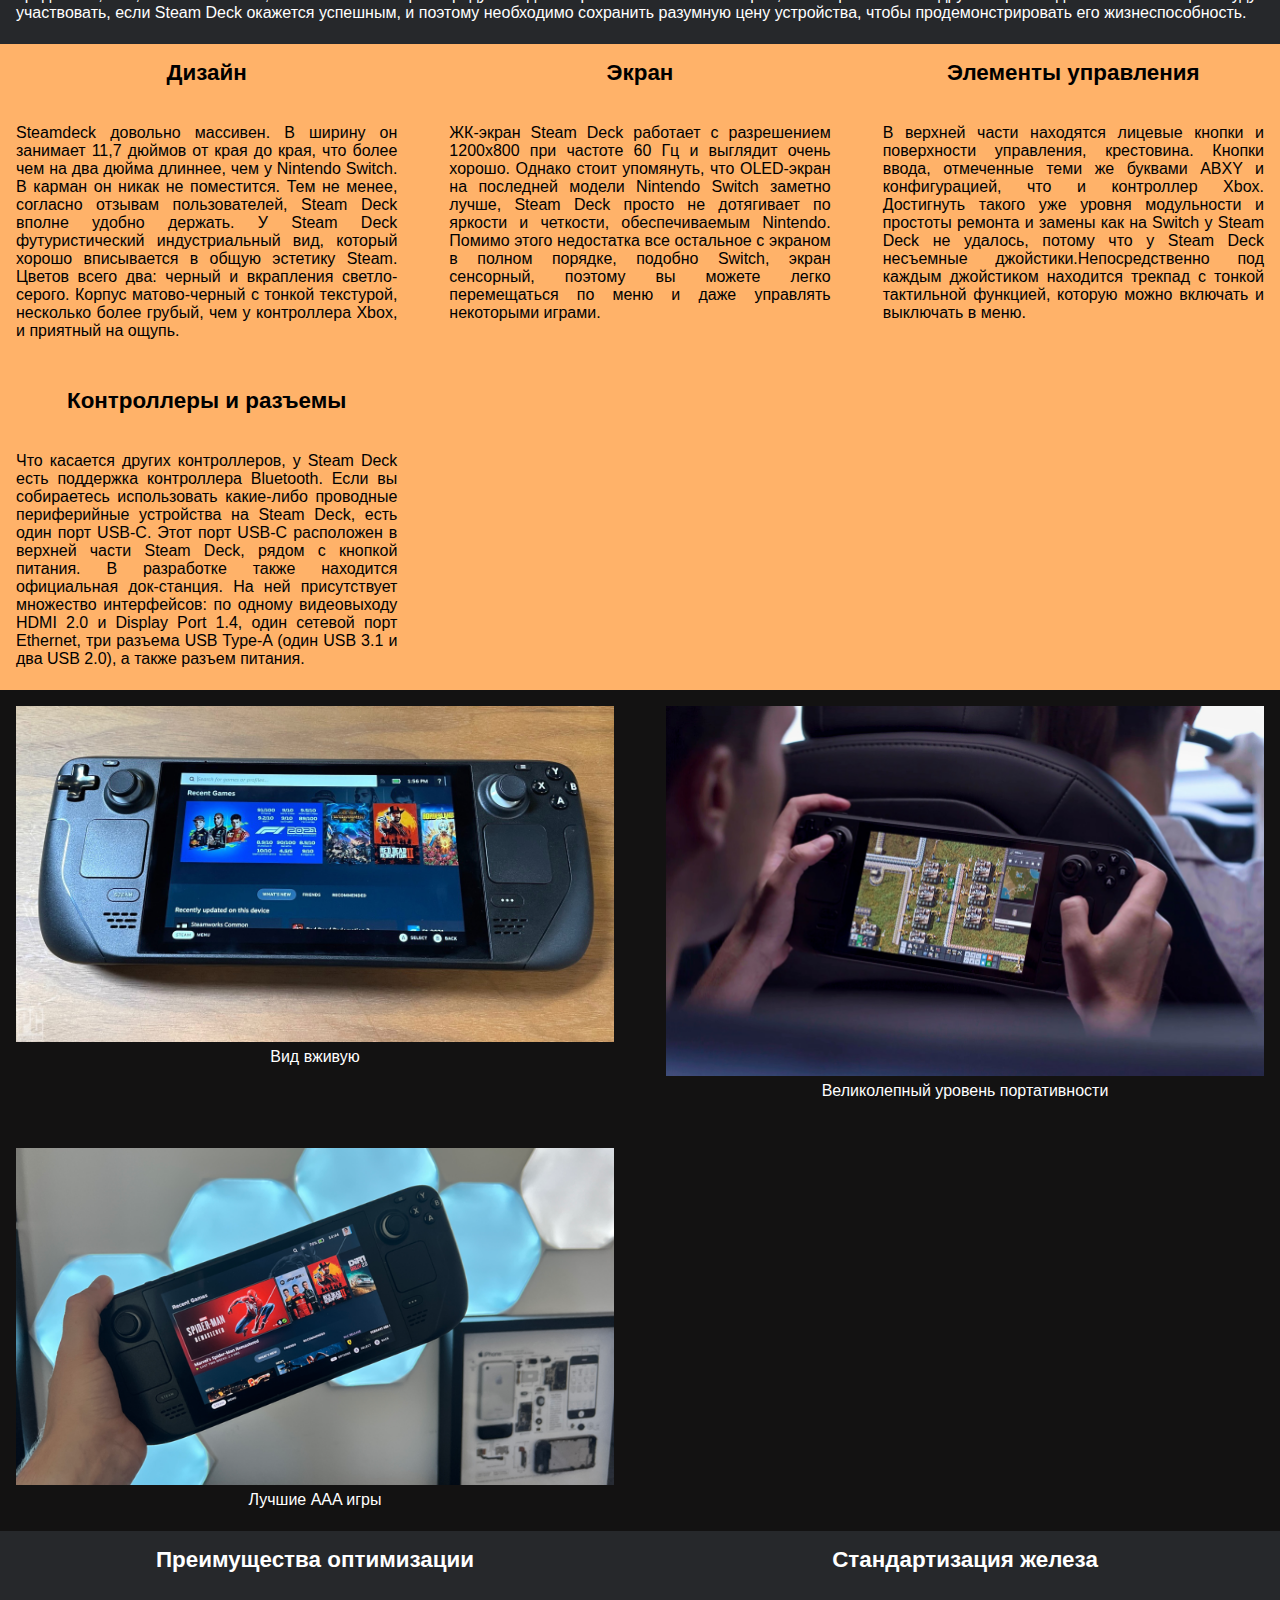
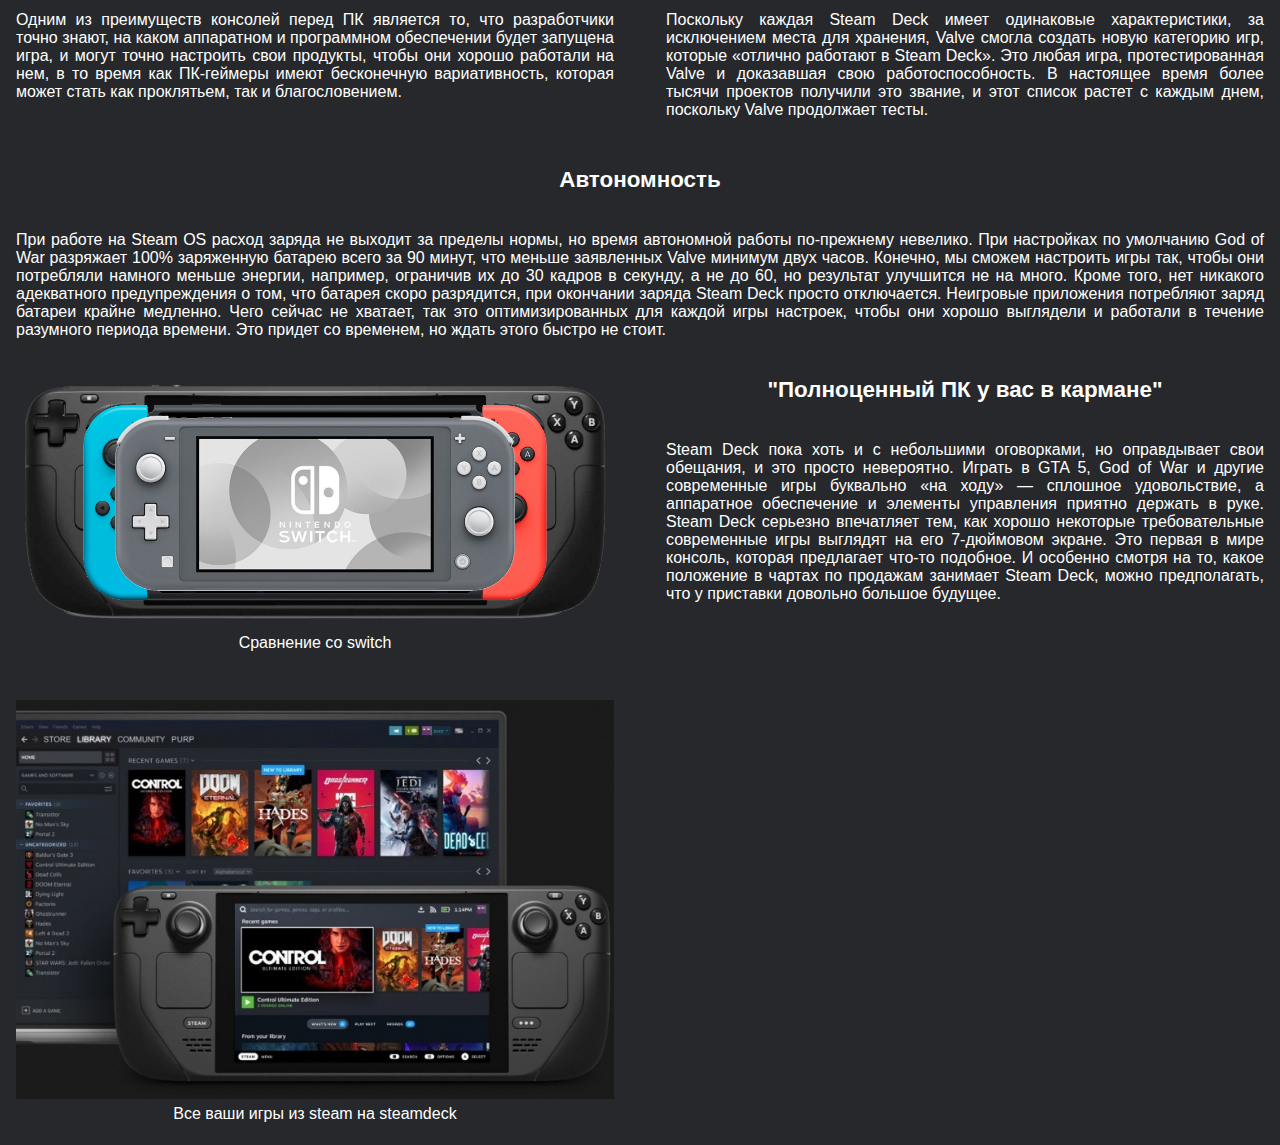
<file: steamdeck.html>
<!DOCTYPE html>
<html>
	<head>
		<title>Портативные игровые консоли</title>
        <meta charset="utf-8">
        <meta name="viewport" content="width=device-width", initial-scale="1.0">
		<link rel="stylesheet" href="style.css">
	</head>
	<body>
		<section class="headerContainer steamdeck-headerContainer">
            <nav class="grid-item nav">
                <div>
                    <a href="index.html">Главная</a>
                </div>
                <div>
                    <a href="psp.html">История PSP</a>
                </div>
                <div>
                    <a href="vita.html">Провал PS vita</a>
                </div>
                <div>
                    <a href="switch.html">Nintendo switch</a>
                </div>
                <div>
                    <a href="steamdeck.html">Успех Steamdeck</a>
                </div>
            </nav>
			<div class="grid-item header-img-block">
                <img src="images/headerImg-steamdeck.jpg">
            </div>
		</section>

        <section class="intr steamdeck-intr">
            <div class="grid-item">
                <h2>
                    История steamdeck
                </h2>
                <p>
                    Steam Deck — одна из самых ожидаемых портативных приставок за несколько лет. Обещание носить с собой всю вашу библиотеку Steam, куда бы вы ни отправились, на этом громоздком, но хорошо спроектированном и относительно мощном портативном игровом устройстве чрезвычайно заманчиво, особенно для тех из нас, кто постоянно пополняет свой список игр каждой распродажей Steam. Steam Deck получил множество обновлений с тех пор, как он был запущен. Были улажены некоторые проблемы с запуском, однако, учитывая, что многие популярные игры просто не работают в Steam Deck сейчас, ей предстоит пройти долгий путь, чтобы действительно позволить своему пользователю взять всю свою библиотеку Steam куда угодно.
                </p>
                <p>
                    Первым шагом Valve в области аппаратного обеспечения стали Steam Machines — компьютерная спецификация на базе SteamOS, которую мог использовать любой производитель компьютеров для создания систем, оптимизированных для запуска Steam и игр c этой платформы. Представленные в 2015 году Steam Machines продавались не очень хорошо, и Valve свернула это направление в апреле 2018 года, хотя и подтвердила намерение создать некоторую открытую аппаратную платформу в будущем. Дизайнер Steam Deck Стив Далтон сказал: «Со Steam Machines имела место классическая проблема курицы и яйца», поскольку для того, чтобы привлечь производителей к выпуску устройств, требовалось принятие Linux как геймерами, так и игровыми разработчиками. Малое количество игр, доступных на Linux в течение срока службы Steam Machines, заставило Valve вложить средства в разработку Proton — слоя совместимости, позволяющего запускать большинство приложений и игр для Windows на Linux.
                </p>
                <p>
                    В концепцию Steam Deck вошли и другие элементы линейки Steam Machines. Steam Controller был разработан компанией Valve одновременно со Steam Machines. Некоторые из ранних прототипов контроллера включали небольшой ЖК-дисплей в центре контроллера, который можно было настроить как второй экран для отображения дополнительной информации во время игры. Предлагалось сделать Steam Link частью Steam Controller, чтобы он мог удалённо отображать игровой контент с компьютера под управлением Steam. Впоследствии Valve сочла это очень ранней концепцией Steam Deck. Неудачный опыт Steam Machines привёл Valve к пониманию того, что лучше разрабатывать игровое оборудование внутри компании.
                </p>
                <p>
                    Когда Valve рассматривала варианты вывода портативного устройства на рынок, предполагалось, что устройство должно быть способно воспроизводить почти всю библиотеку игр Steam. Хотя архитектура ARM более оптимальна для портативных устройств, было принято не отходить от x86 из-за лучшей поддержки игр для ПК. Только благодаря недавним обсуждениям с AMD и их текущими линейками продуктов Valve удалось найти подход к созданию портативного устройства, способного запускать все игры Steam без чрезмерной нагрузки на процессор. Разработчики считают Steam Deck перспективным. Несмотря на скромные технические характеристики по сравнению с высокобюджетными игровыми ПК, производительность Steam Deck будет приемлемой в течение многих лет, в том числе благодаря поддержке таких технологий, как FidelityFX Super Resolution (FSR).
                </p>
                <p>
                    Генеральный директор Valve, Гейб Ньюэлл, сказал о подходе Steam Deck: «Как геймер, я всегда мечтал о таком продукте. А как разработчик игр, это мобильное устройство, которое я всегда хотел для наших партнёров». Открытость системы также была ключевой особенностью, по мнению Ньюэлла, поскольку это определяющая «суперсила» персональных компьютеров по сравнению с типичными приставками. Ньюэлл не хотел ограничивать пользователя — например, запрещать устанавливать на устройство альтернативное программное обеспечение, не привязанное к Steam.
                </p>

                <p>
                    Valve представила Steam Deck 15 июля 2021 года, а предварительные заказы начались на той же неделе. В феврале 2022 года Steam Deck стал доступен в США, Канаде, Европейском Союзе и Великобритании. Предварительные заказы были доступны только тем пользователям, чьи аккаунты Steam были созданы до июня 2021 года, чтобы спекулянты не могли контролировать доступ к устройству. Однако в связи с популярностью Steam Deck некоторым покупателям, сделавшим предварительный заказ, сообщили, что более поздние поставки моделей с 64 ГБ eMMC и 256 ГБ NVMe будут осуществлены во втором квартале 2022 года, а модели с 512 ГБ NVMe — в третьем квартале 2022 года. В ноябре 2021 года Valve сообщила покупателям, сделавшим предварительный заказ, что из-за дефицита поставок чипов Steam Deck станет доступен лишь в феврале 2022 года, сохранив тот же порядок поставок, который был установлен в соответствии с предварительным заказом.
                </p>

                <p>
                    По словам Гейба Ньюэлла, Valve хотели вести «очень агрессивную» стратегию выпуска и ценообразования, поскольку рассматривали мобильный рынок как основного конкурента для Steam Deck. Однако основное внимание они уделяли производительности устройства; Ньюэлл заявил: «Но на первом месте была производительность и игровой опыт, это было самым большим и фундаментальным ограничением, которое двигало нами». Ньюэлл признал, что базовая цена была несколько выше ожидаемой и «болезненной», но необходимой для удовлетворения ожиданий геймеров, которые захотят приобрести Steam Deck. Ньюэлл продолжил, что, по его мнению, это новая категория продуктов для персональных компьютеров, в которой Valve и другие производители компьютеров будут участвовать, если Steam Deck окажется успешным, и поэтому необходимо сохранить разумную цену устройства, чтобы продемонстрировать его жизнеспособность.
                </p>
            </div>
        </section>

        <section class="quatro steamdeck-quatro">
            <div class="grid-item">
                <h2>
                    Дизайн
                </h2>
                <p>
                    Steamdeck довольно массивен. В ширину он занимает 11,7 дюймов от края до края, что более чем на два дюйма длиннее, чем у Nintendo Switch. В карман он никак не поместится. Тем не менее, согласно отзывам пользователей, Steam Deck вполне удобно держать. У Steam Deck футуристический индустриальный вид, который хорошо вписывается в общую эстетику Steam. Цветов всего два: черный и вкрапления светло-серого. Корпус матово-черный с тонкой текстурой, несколько более грубый, чем у контроллера Xbox, и приятный на ощупь.
                </p>
            </div>
            <div class="grid-item">
                <h2>
                    Экран
                </h2>
                <p>
                    ЖК-экран Steam Deck работает с разрешением 1200x800 при частоте 60 Гц и выглядит очень хорошо. Однако стоит упомянуть, что OLED-экран на последней модели Nintendo Switch заметно лучше, Steam Deck просто не дотягивает по яркости и четкости, обеспечиваемым Nintendo. Помимо этого недостатка все остальное с экраном в полном порядке, подобно Switch, экран сенсорный, поэтому вы можете легко перемещаться по меню и даже управлять некоторыми играми.
                </p>
            </div>
            <div class="grid-item">
                <h2>
                    Элементы управления
                </h2>
                <p>
                    В верхней части находятся лицевые кнопки и поверхности управления, крестовина. Кнопки ввода, отмеченные теми же буквами ABXY и конфигурацией, что и контроллер Xbox. Достигнуть такого уже уровня модульности и простоты ремонта и замены как на Switch у Steam Deck не удалось, потому что у Steam Deck несъемные джойстики.Непосредственно под каждым джойстиком находится трекпад с тонкой тактильной функцией, которую можно включать и выключать в меню.
                </p>
            </div>
            <div class="grid-item">
                <h2>
                    Контроллеры и разъемы
                </h2>
                <p>
                    Что касается других контроллеров, у Steam Deck есть поддержка контроллера Bluetooth. Если вы собираетесь использовать какие-либо проводные периферийные устройства на Steam Deck, есть один порт USB-C. Этот порт USB-C расположен в верхней части Steam Deck, рядом с кнопкой питания. В разработке также находится официальная док-станция. На ней присутствует множество интерфейсов: по одному видеовыходу HDMI 2.0 и Display Port 1.4, один сетевой порт Ethernet, три разъема USB Type-A (один USB 3.1 и два USB 2.0), а также разъем питания.
                </p>
            </div>
            
        </section>

        <section class="images steamdeck-images">
            <div class="grid-item">
                <img src="images/deck1.jpg">
                <p>Вид вживую</p>
            </div>

            <div class="grid-item">
                <img src="images/deck2.jpg">
                <p>Великолепный уровень портативности</p>
            </div>
            
            <div class="grid-item">
                <img src="images/deck3.jpg">
                <p>Лучшие AAA игры</p>
            </div>
        </section>

        <section class="infBlock steamdeck-infBlock">
            <div class="grid-item text1">
                <h2>
                    Преимущества оптимизации
                </h2>
                <p>
                    Одним из преимуществ консолей перед ПК является то, что разработчики точно знают, на каком аппаратном и программном обеспечении будет запущена игра, и могут точно настроить свои продукты, чтобы они хорошо работали на нем, в то время как ПК-геймеры имеют бесконечную вариативность, которая может стать как проклятьем, так и благословением.
                </p>
            </div>
            <div class="grid-item text2">
                <h2>
                    Стандартизация железа
                </h2>
                <p>
                    Поскольку каждая Steam Deck имеет одинаковые характеристики, за исключением места для хранения, Valve смогла создать новую категорию игр, которые «отлично работают в Steam Deck». Это любая игра, протестированная Valve и доказавшая свою работоспособность. В настоящее время более тысячи проектов получили это звание, и этот список растет с каждым днем, поскольку Valve продолжает тесты.
                </p>
            </div>
            <div class="grid-item quote">
                <h2>
                    Автономность
                </h2>
                <p>
                    При работе на Steam OS расход заряда не выходит за пределы нормы, но время автономной работы по-прежнему невелико. При настройках по умолчанию God of War разряжает 100% заряженную батарею всего за 90 минут, что меньше заявленных Valve минимум двух часов. Конечно, мы сможем настроить игры так, чтобы они потребляли намного меньше энергии, например, ограничив их до 30 кадров в секунду, а не до 60, но результат улучшится не на много. Кроме того, нет никакого адекватного предупреждения о том, что батарея скоро разрядится, при окончании заряда Steam Deck просто отключается. Неигровые приложения потребляют заряд батареи крайне медленно. Чего сейчас не хватает, так это оптимизированных для каждой игры настроек, чтобы они хорошо выглядели и работали в течение разумного периода времени. Это придет со временем, но ждать этого быстро не стоит.
                </p>
            </div>
        </section>
        <section class="footer steamdeck-footer">
            <div class="grid-item">
                <img src="images/steamdeckcompar.jpg">
                <p>Сравнение со switch</p>
            </div>
            <div class="grid-item finale-text">
                <h2>
                    "Полноценный ПК у вас в кармане"
                </h2>
                <p>
                    Steam Deck пока хоть и с небольшими оговорками, но оправдывает свои обещания, и это просто невероятно. Играть в GTA 5, God of War и другие современные игры буквально «на ходу» — сплошное удовольствие, а аппаратное обеспечение и элементы управления приятно держать в руке. Steam Deck серьезно впечатляет тем, как хорошо некоторые требовательные современные игры выглядят на его 7-дюймовом экране. Это первая в мире консоль, которая предлагает что-то подобное. И особенно смотря на то, какое положение в чартах по продажам занимает Steam Deck, можно предполагать, что у приставки довольно большое будущее.
            </div>
            <div class="grid-item">
                <img src="images/deck-libr.jpg">
                <p>Все ваши игры из steam на steamdeck</p>
            </div>
        </section>
	</body>
</html>
</file>
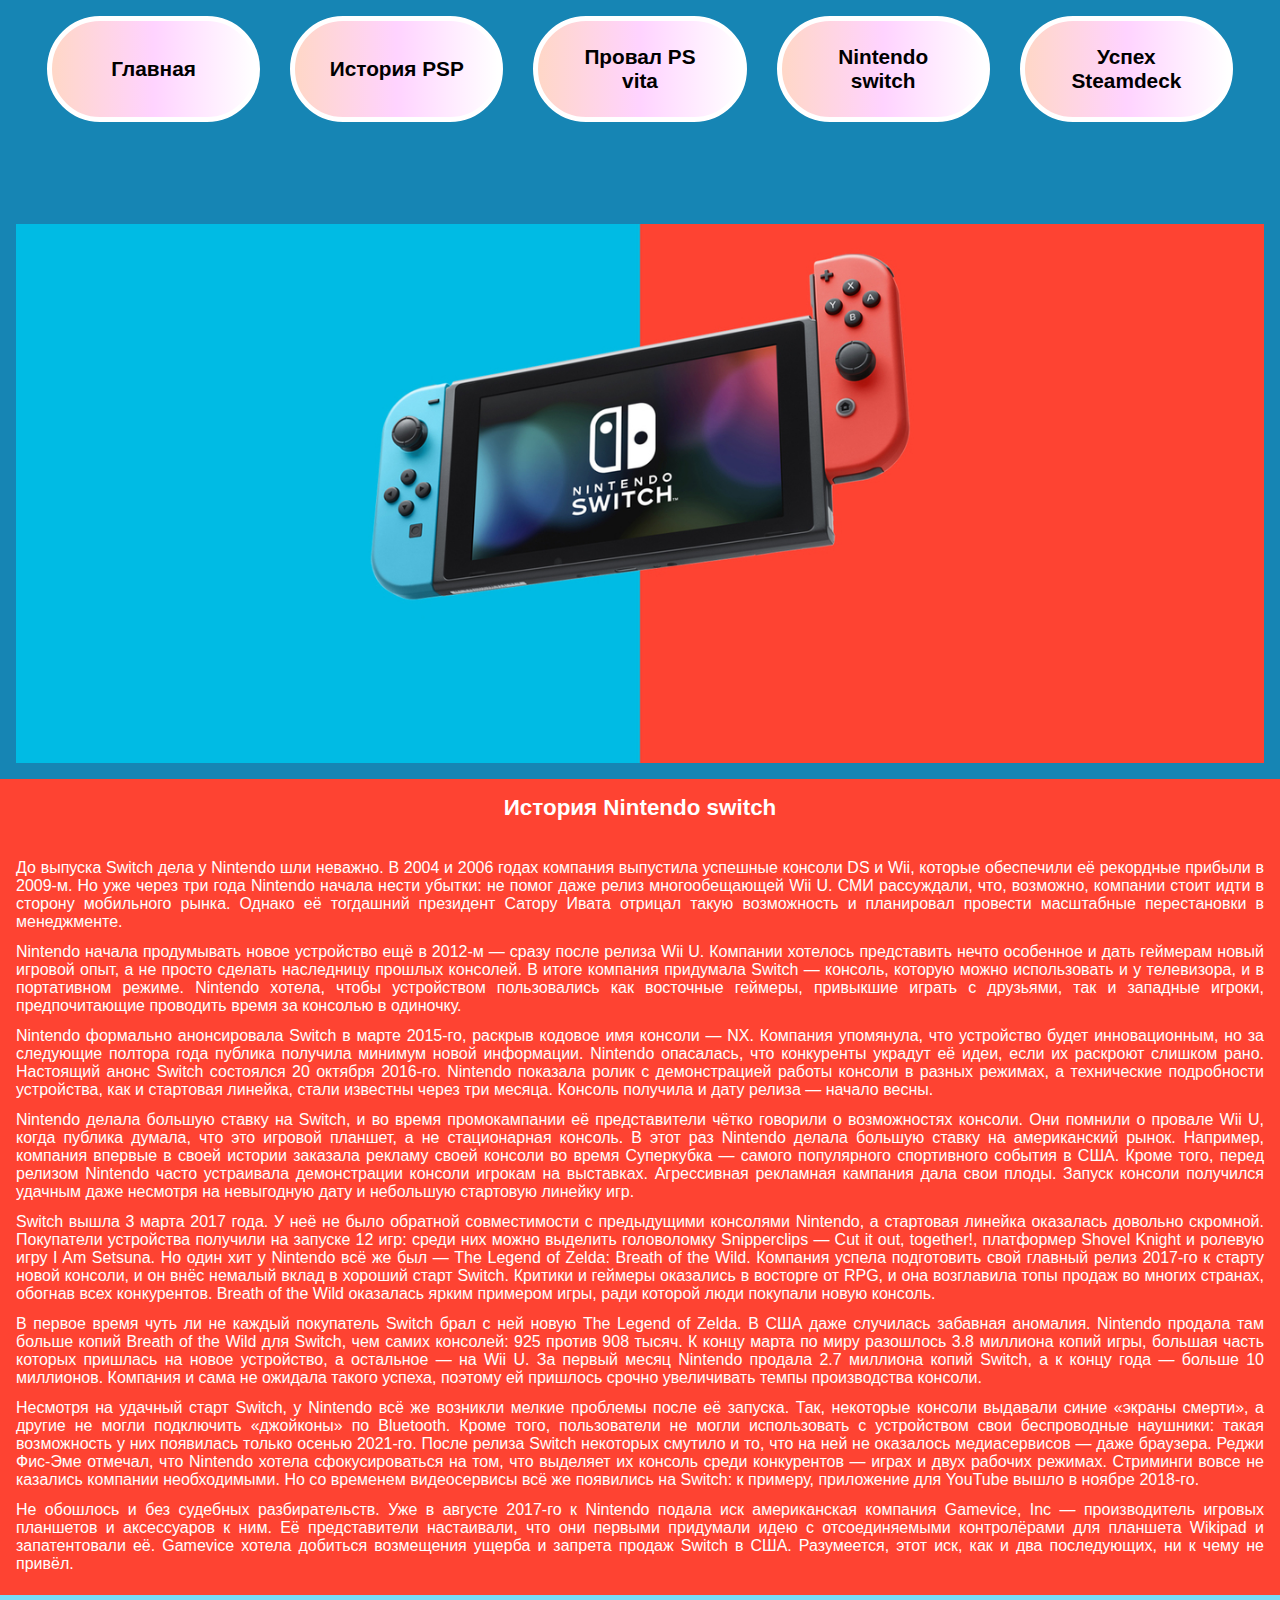
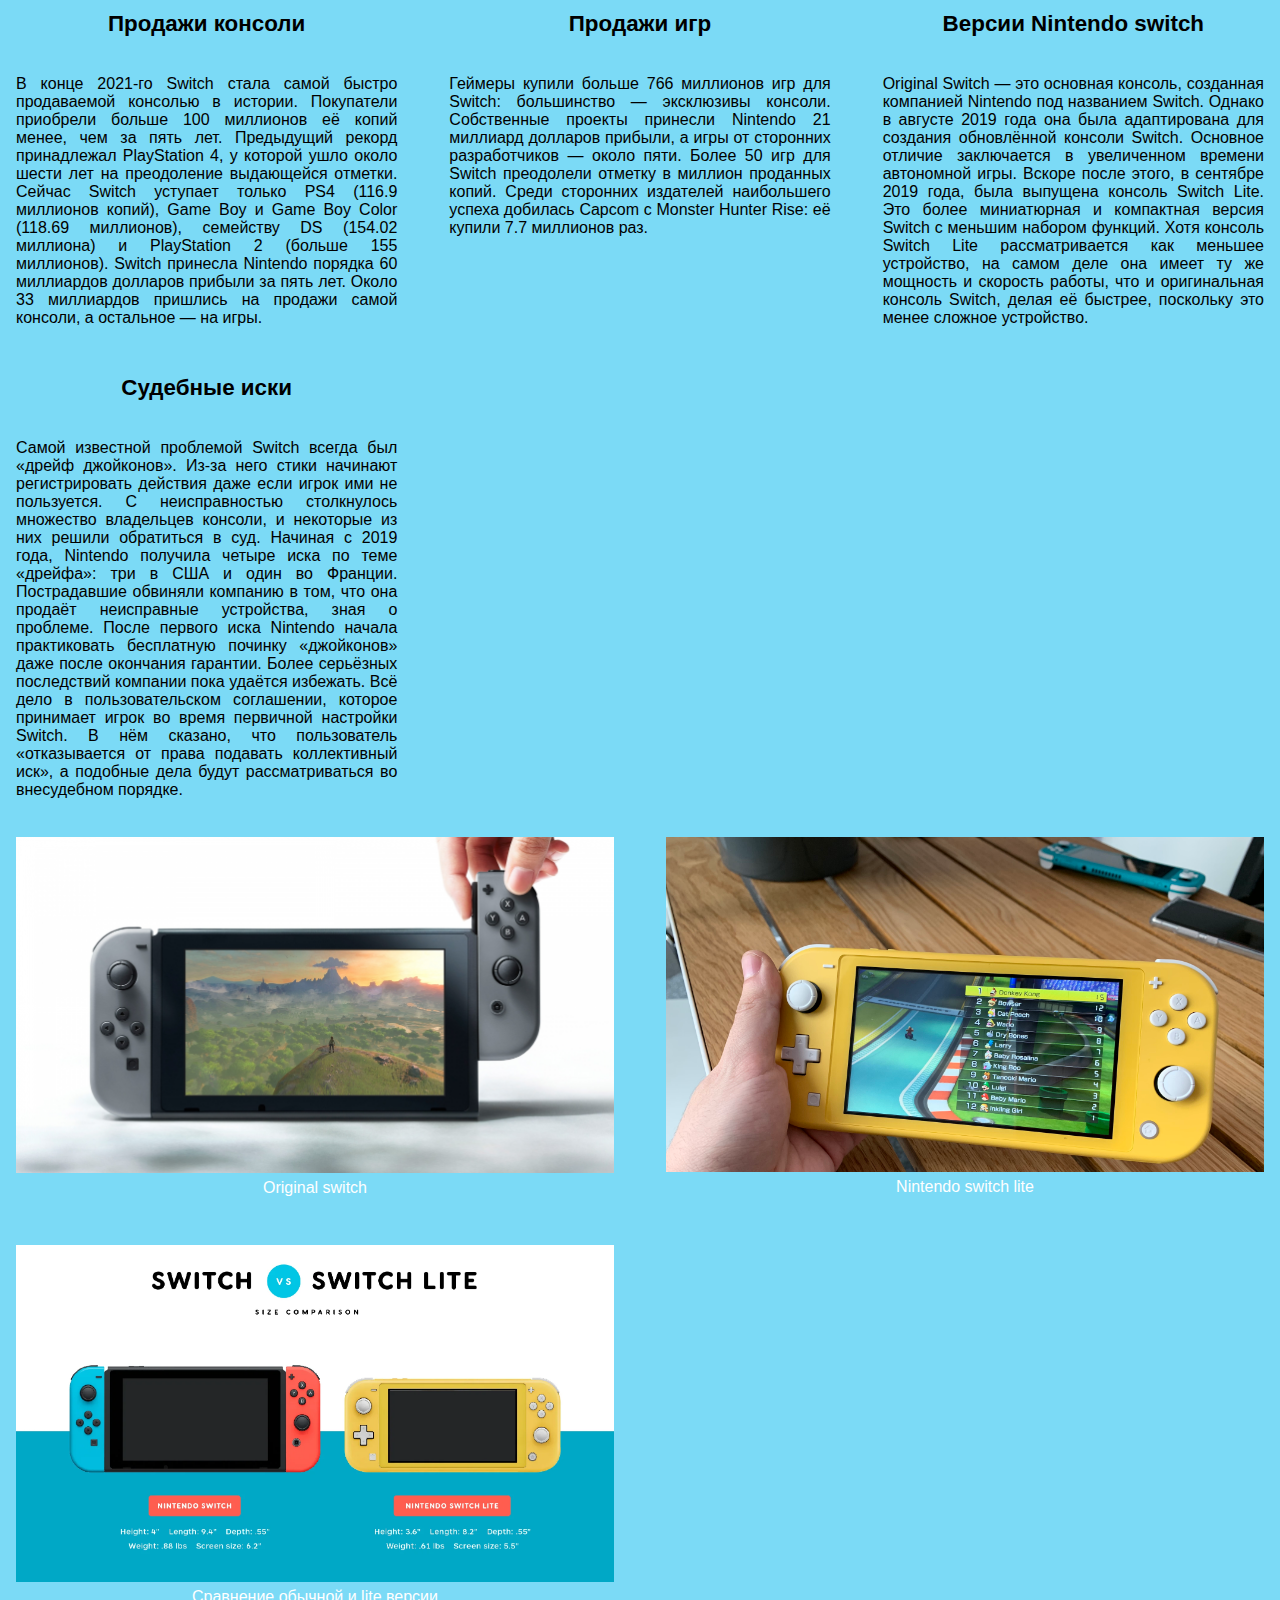
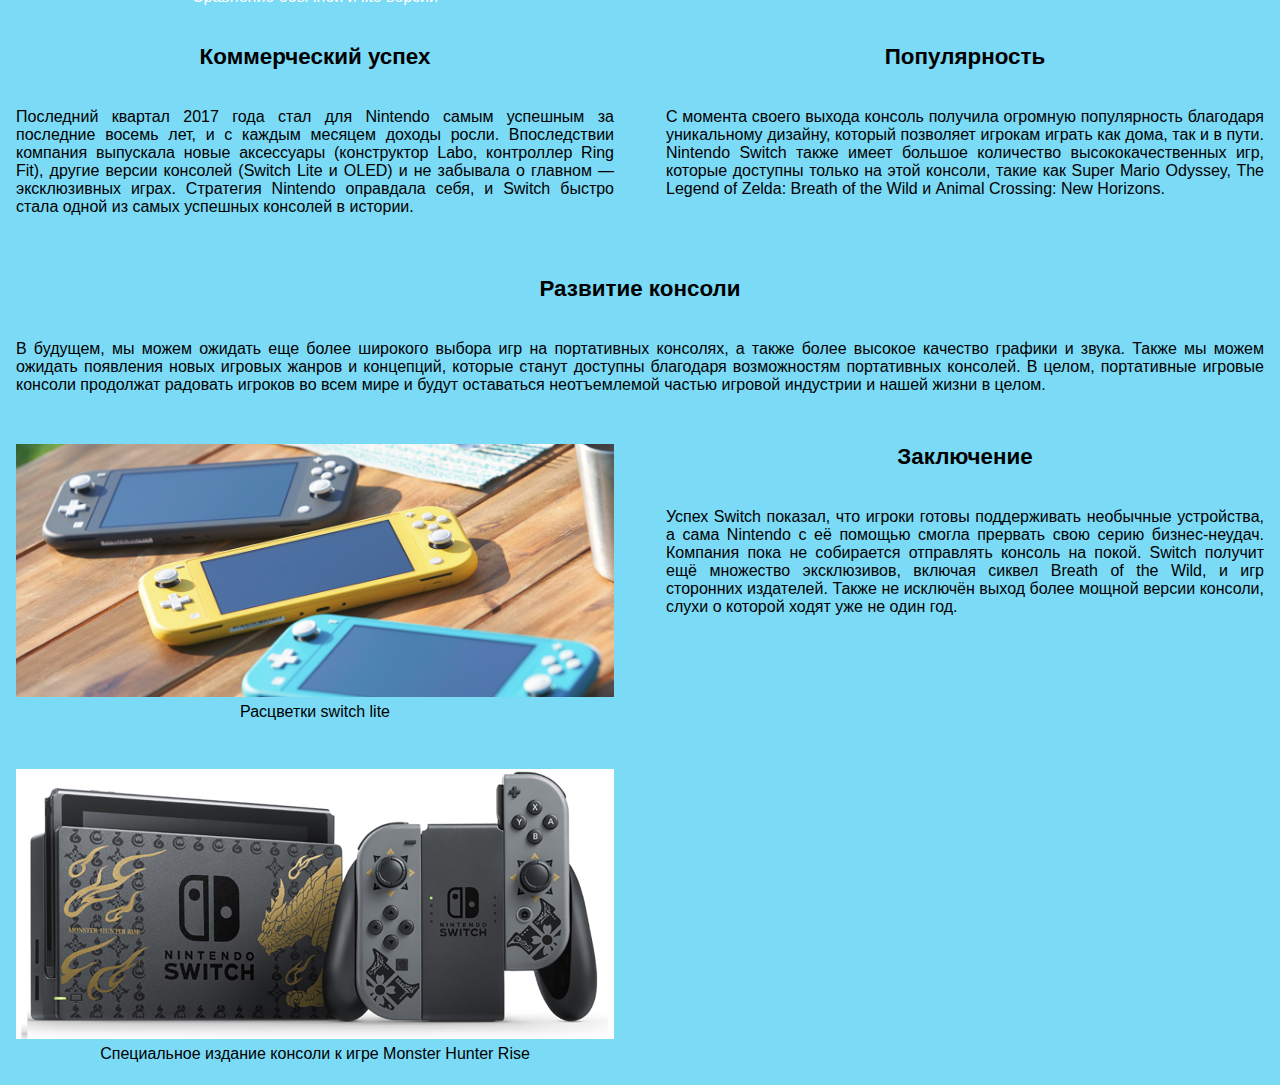
<file: switch.html>
<!DOCTYPE html>
<html>
	<head>
		<title>Портативные игровые консоли</title>
        <meta charset="utf-8">
        <meta name="viewport" content="width=device-width", initial-scale="1.0">
		<link rel="stylesheet" href="style.css">
	</head>
	<body>
		<section class="headerContainer switch-headerContainer">
            <nav class="grid-item nav">
                <div>
                    <a href="index.html">Главная</a>
                </div>
                <div>
                    <a href="psp.html">История PSP</a>
                </div>
                <div>
                    <a href="vita.html">Провал PS vita</a>
                </div>
                <div>
                    <a href="switch.html">Nintendo switch</a>
                </div>
                <div>
                    <a href="steamdeck.html">Успех Steamdeck</a>
                </div>
            </nav>
			<div class="grid-item header-img-block">
                <img src="images/headerImg-switch.jpg">
            </div>
		</section>

        <section class="intr switch-intr">
            <div class="grid-item">
                <h2>
                    История Nintendo switch
                </h2>
                <p>
                    До выпуска Switch дела у Nintendo шли неважно. В 2004 и 2006 годах компания выпустила успешные консоли DS и Wii, которые обеспечили её рекордные прибыли в 2009-м. Но уже через три года Nintendo начала нести убытки: не помог даже релиз многообещающей Wii U. СМИ рассуждали, что, возможно, компании стоит идти в сторону мобильного рынка. Однако её тогдашний президент Сатору Ивата отрицал такую возможность и планировал провести масштабные перестановки в менеджменте.
                </p>
                <p>
                    Nintendo начала продумывать новое устройство ещё в 2012-м — сразу после релиза Wii U. Компании хотелось представить нечто особенное и дать геймерам новый игровой опыт, а не просто сделать наследницу прошлых консолей. В итоге компания придумала Switch — консоль, которую можно использовать и у телевизора, и в портативном режиме. Nintendo хотела, чтобы устройством пользовались как восточные геймеры, привыкшие играть с друзьями, так и западные игроки, предпочитающие проводить время за консолью в одиночку.
                </p>
                <p>
                    Nintendo формально анонсировала Switch в марте 2015-го, раскрыв кодовое имя консоли — NX. Компания упомянула, что устройство будет инновационным, но за следующие полтора года публика получила минимум новой информации. Nintendo опасалась, что конкуренты украдут её идеи, если их раскроют слишком рано. Настоящий анонс Switch состоялся 20 октября 2016-го. Nintendo показала ролик с демонстрацией работы консоли в разных режимах, а технические подробности устройства, как и стартовая линейка, стали известны через три месяца. Консоль получила и дату релиза — начало весны.
                </p>
                <p>
                    Nintendo делала большую ставку на Switch, и во время промокампании её представители чётко говорили о возможностях консоли. Они помнили о провале Wii U, когда публика думала, что это игровой планшет, а не стационарная консоль. В этот раз Nintendo делала большую ставку на американский рынок. Например, компания впервые в своей истории заказала рекламу своей консоли во время Суперкубка — самого популярного спортивного события в США. Кроме того, перед релизом Nintendo часто устраивала демонстрации консоли игрокам на выставках. Агрессивная рекламная кампания дала свои плоды. Запуск консоли получился удачным даже несмотря на невыгодную дату и небольшую стартовую линейку игр.
                </p>
                <p>
                    Switch вышла 3 марта 2017 года. У неё не было обратной совместимости с предыдущими консолями Nintendo, а стартовая линейка оказалась довольно скромной. Покупатели устройства получили на запуске 12 игр: среди них можно выделить головоломку Snipperclips — Cut it out, together!, платформер Shovel Knight и ролевую игру I Am Setsuna. Но один хит у Nintendo всё же был — The Legend of Zelda: Breath of the Wild. Компания успела подготовить свой главный релиз 2017-го к старту новой консоли, и он внёс немалый вклад в хороший старт Switch. Критики и геймеры оказались в восторге от RPG, и она возглавила топы продаж во многих странах, обогнав всех конкурентов. Breath of the Wild оказалась ярким примером игры, ради которой люди покупали новую консоль.
                </p>
                <p>
                    В первое время чуть ли не каждый покупатель Switch брал с ней новую The Legend of Zelda. В США даже случилась забавная аномалия. Nintendo продала там больше копий Breath of the Wild для Switch, чем самих консолей: 925 против 908 тысяч. К концу марта по миру разошлось 3.8 миллиона копий игры, большая часть которых пришлась на новое устройство, а остальное — на Wii U. За первый месяц Nintendo продала 2.7 миллиона копий Switch, а к концу года — больше 10 миллионов. Компания и сама не ожидала такого успеха, поэтому ей пришлось срочно увеличивать темпы производства консоли.
                </p>
                <p>
                    Несмотря на удачный старт Switch, у Nintendo всё же возникли мелкие проблемы после её запуска. Так, некоторые консоли выдавали синие «экраны смерти», а другие не могли подключить «джойконы» по Bluetooth. Кроме того, пользователи не могли использовать с устройством свои беспроводные наушники: такая возможность у них появилась только осенью 2021-го. После релиза Switch некоторых смутило и то, что на ней не оказалось медиасервисов — даже браузера. Реджи Фис-Эме отмечал, что Nintendo хотела сфокусироваться на том, что выделяет их консоль среди конкурентов — играх и двух рабочих режимах. Стриминги вовсе не казались компании необходимыми. Но со временем видеосервисы всё же появились на Switch: к примеру, приложение для YouTube вышло в ноябре 2018-го.
                </p>
                <p>
                    Не обошлось и без судебных разбирательств. Уже в августе 2017-го к Nintendo подала иск американская компания Gamevice, Inc — производитель игровых планшетов и аксессуаров к ним. Её представители настаивали, что они первыми придумали идею с отсоединяемыми контролёрами для планшета Wikipad и запатентовали её. Gamevice хотела добиться возмещения ущерба и запрета продаж Switch в США. Разумеется, этот иск, как и два последующих, ни к чему не привёл.
                </p>
            </div>
        </section>

        <section class="quatro switch-quatro">
            <div class="grid-item">
                <h2>
                    Продажи консоли
                </h2>
                <p>
                    В конце 2021-го Switch стала самой быстро продаваемой консолью в истории. Покупатели приобрели больше 100 миллионов её копий менее, чем за пять лет. Предыдущий рекорд принадлежал PlayStation 4, у которой ушло около шести лет на преодоление выдающейся отметки. Сейчас Switch уступает только PS4 (116.9 миллионов копий), Game Boy и Game Boy Color (118.69 миллионов), семейству DS (154.02 миллиона) и PlayStation 2 (больше 155 миллионов). Switch принесла Nintendo порядка 60 миллиардов долларов прибыли за пять лет. Около 33 миллиардов пришлись на продажи самой консоли, а остальное — на игры.
                </p>
            </div>
            <div class="grid-item">
                <h2>
                    Продажи игр
                </h2>
                <p>
                    Геймеры купили больше 766 миллионов игр для Switch: большинство — эксклюзивы консоли. Собственные проекты принесли Nintendo 21 миллиард долларов прибыли, а игры от сторонних разработчиков — около пяти. Более 50 игр для Switch преодолели отметку в миллион проданных копий. Среди сторонних издателей наибольшего успеха добилась Capcom с Monster Hunter Rise: её купили 7.7 миллионов раз.
                </p>
            </div>
            <div class="grid-item">
                <h2>
                    Версии Nintendo switch
                </h2>
                <p>
                    Original Switch — это основная консоль, созданная компанией Nintendo под названием Switch. Однако в августе 2019 года она была адаптирована для создания обновлённой консоли Switch. Основное отличие заключается в увеличенном времени автономной игры. Вскоре после этого, в сентябре 2019 года, была выпущена консоль Switch Lite. Это более миниатюрная и компактная версия Switch с меньшим набором функций. Хотя консоль Switch Lite рассматривается как меньшее устройство, на самом деле она имеет ту же мощность и скорость работы, что и оригинальная консоль Switch, делая её быстрее, поскольку это менее сложное устройство.
                </p>
            </div>
            <div class="grid-item">
                <h2>
                    Судебные иски
                </h2>
                <p>
                    Самой известной проблемой Switch всегда был «дрейф джойконов». Из-за него стики начинают регистрировать действия даже если игрок ими не пользуется. С неисправностью столкнулось множество владельцев консоли, и некоторые из них решили обратиться в суд. Начиная с 2019 года, Nintendo получила четыре иска по теме «дрейфа»: три в США и один во Франции. Пострадавшие обвиняли компанию в том, что она продаёт неисправные устройства, зная о проблеме.
                    После первого иска Nintendo начала практиковать бесплатную починку «джойконов» даже после окончания гарантии. Более серьёзных последствий компании пока удаётся избежать.
                    Всё дело в пользовательском соглашении, которое принимает игрок во время первичной настройки Switch. В нём сказано, что пользователь «отказывается от права подавать коллективный иск», а подобные дела будут рассматриваться во внесудебном порядке.
                </p>
            </div>
            
        </section>

        <section class="images switch-images">
            <div class="grid-item">
                <img src="images/switch.jpg">
                <p>Original switch</p>
            </div>

            <div class="grid-item">
                <img src="images/switchlite.jpg">
                <p>Nintendo switch lite</p>
            </div>
            
            <div class="grid-item">
                <img src="images/switchcompar.jpg">
                <p>Сравнение обычной и lite версии</p>
            </div>
        </section>

        <section class="infBlock switch-infBlock">
            <div class="grid-item text1">
                <h2>
                    Коммерческий успех
                </h2>
                <p>
                    Последний квартал 2017 года стал для Nintendo самым успешным за последние восемь лет, и с каждым месяцем доходы росли. Впоследствии компания выпускала новые аксессуары (конструктор Labo, контроллер Ring Fit), другие версии консолей (Switch Lite и OLED) и не забывала о главном — эксклюзивных играх. Стратегия Nintendo оправдала себя, и Switch быстро стала одной из самых успешных консолей в истории.
                </p>
            </div>
            <div class="grid-item text2">
                <h2>
                    Популярность
                </h2>
                <p>
                    С момента своего выхода консоль получила огромную популярность благодаря уникальному дизайну, который позволяет игрокам играть как дома, так и в пути. Nintendo Switch также имеет большое количество высококачественных игр, которые доступны только на этой консоли, такие как Super Mario Odyssey, The Legend of Zelda: Breath of the Wild и Animal Crossing: New Horizons.
                </p>
            </div>
            <div class="grid-item quote">
                <h2>
                    Развитие консоли
                </h2>
                <p>
                    В будущем, мы можем ожидать еще более широкого выбора игр на портативных консолях, а также более высокое качество графики и звука. Также мы можем ожидать появления новых игровых жанров и концепций, которые станут доступны благодаря возможностям портативных консолей. В целом, портативные игровые консоли продолжат радовать игроков во всем мире и будут оставаться неотъемлемой частью игровой индустрии и нашей жизни в целом.
                </p>
            </div>
        </section>
        <section class="footer switch-footer">
            <div class="grid-item">
                <img src="images/switch1.jpg">
                <p>Расцветки switch lite</p>
            </div>
            <div class="grid-item finale-text">
                <h2>
                    Заключение
                </h2>
                <p>
                    Успех Switch показал, что игроки готовы поддерживать необычные устройства, а сама Nintendo с её помощью смогла прервать свою серию бизнес-неудач. Компания пока не собирается отправлять консоль на покой. Switch получит ещё множество эксклюзивов, включая сиквел Breath of the Wild, и игр сторонних издателей. Также не исключён выход более мощной версии консоли, слухи о которой ходят уже не один год.
            </div>
            <div class="grid-item">
                <img src="images/switch2.jpg">
                <p>Специальное издание консоли к игре Monster Hunter Rise</p>
            </div>
        </section>
	</body>
</html>
</file>
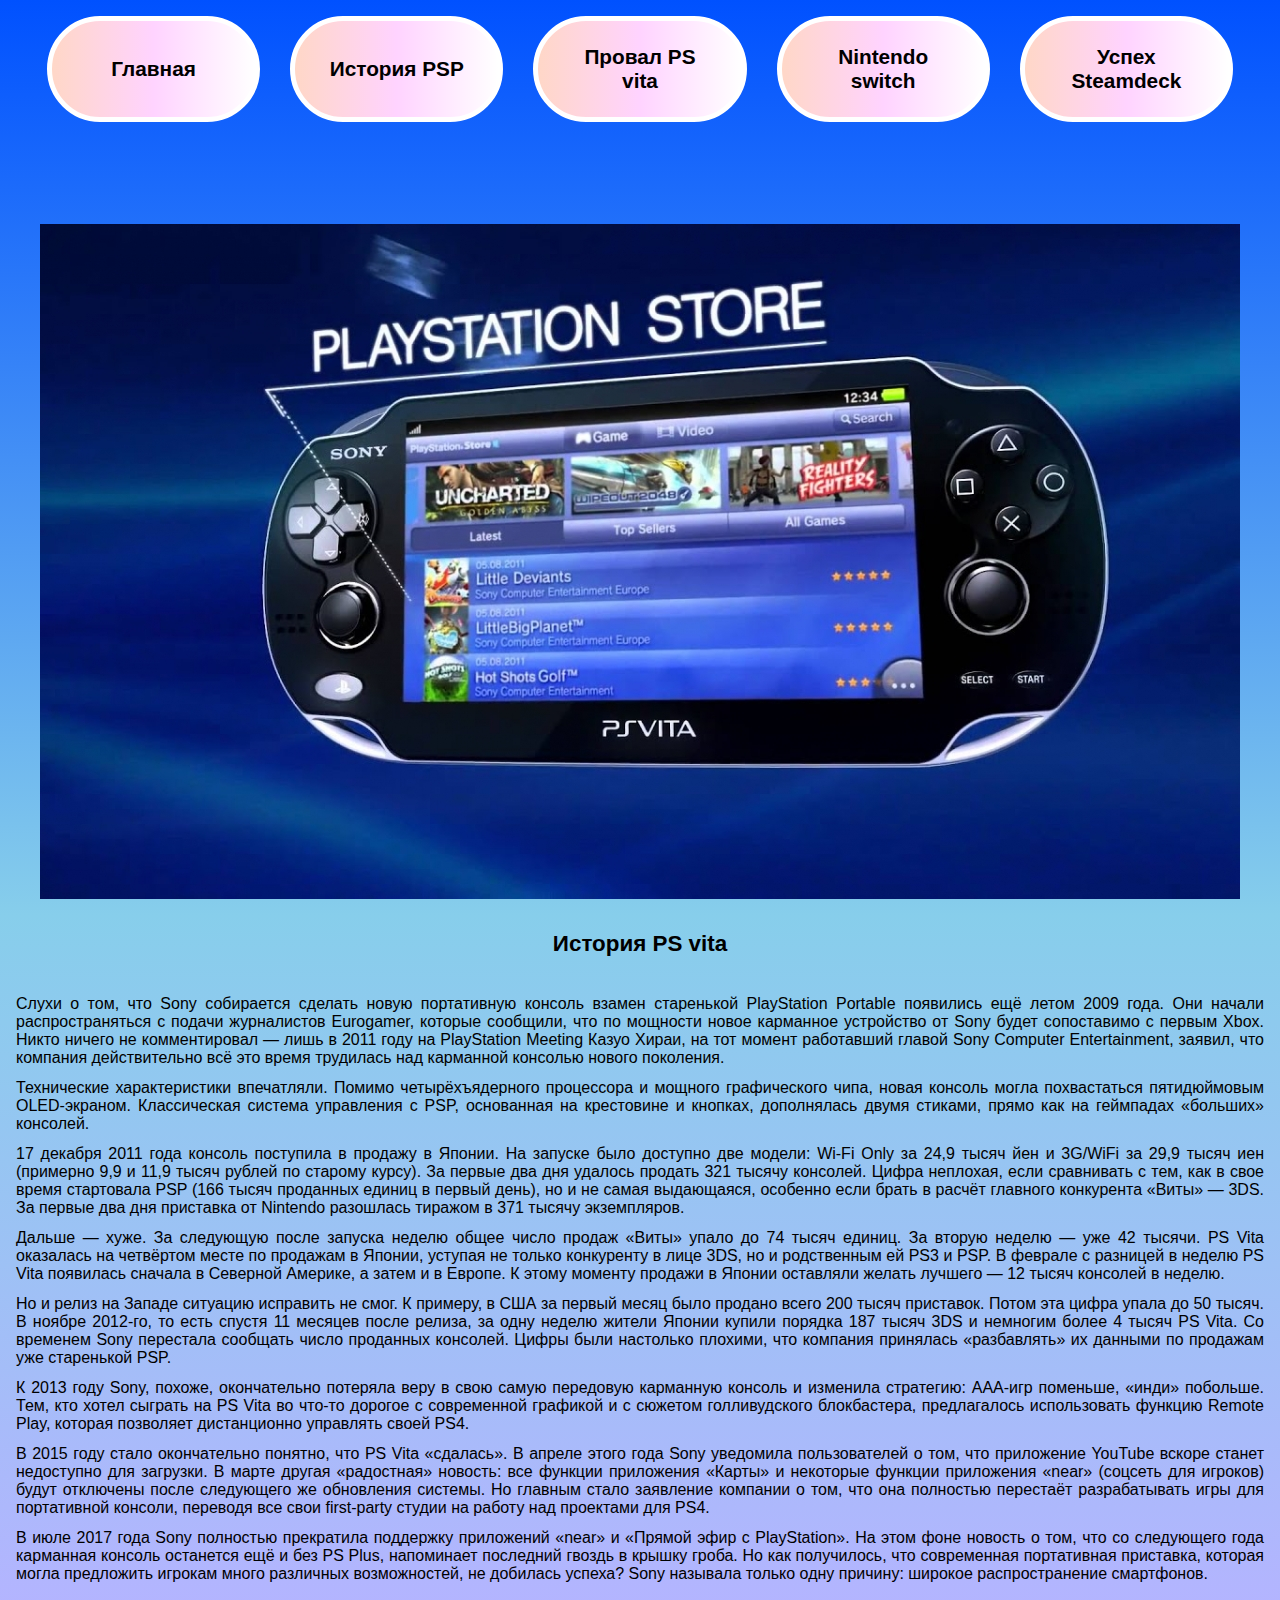
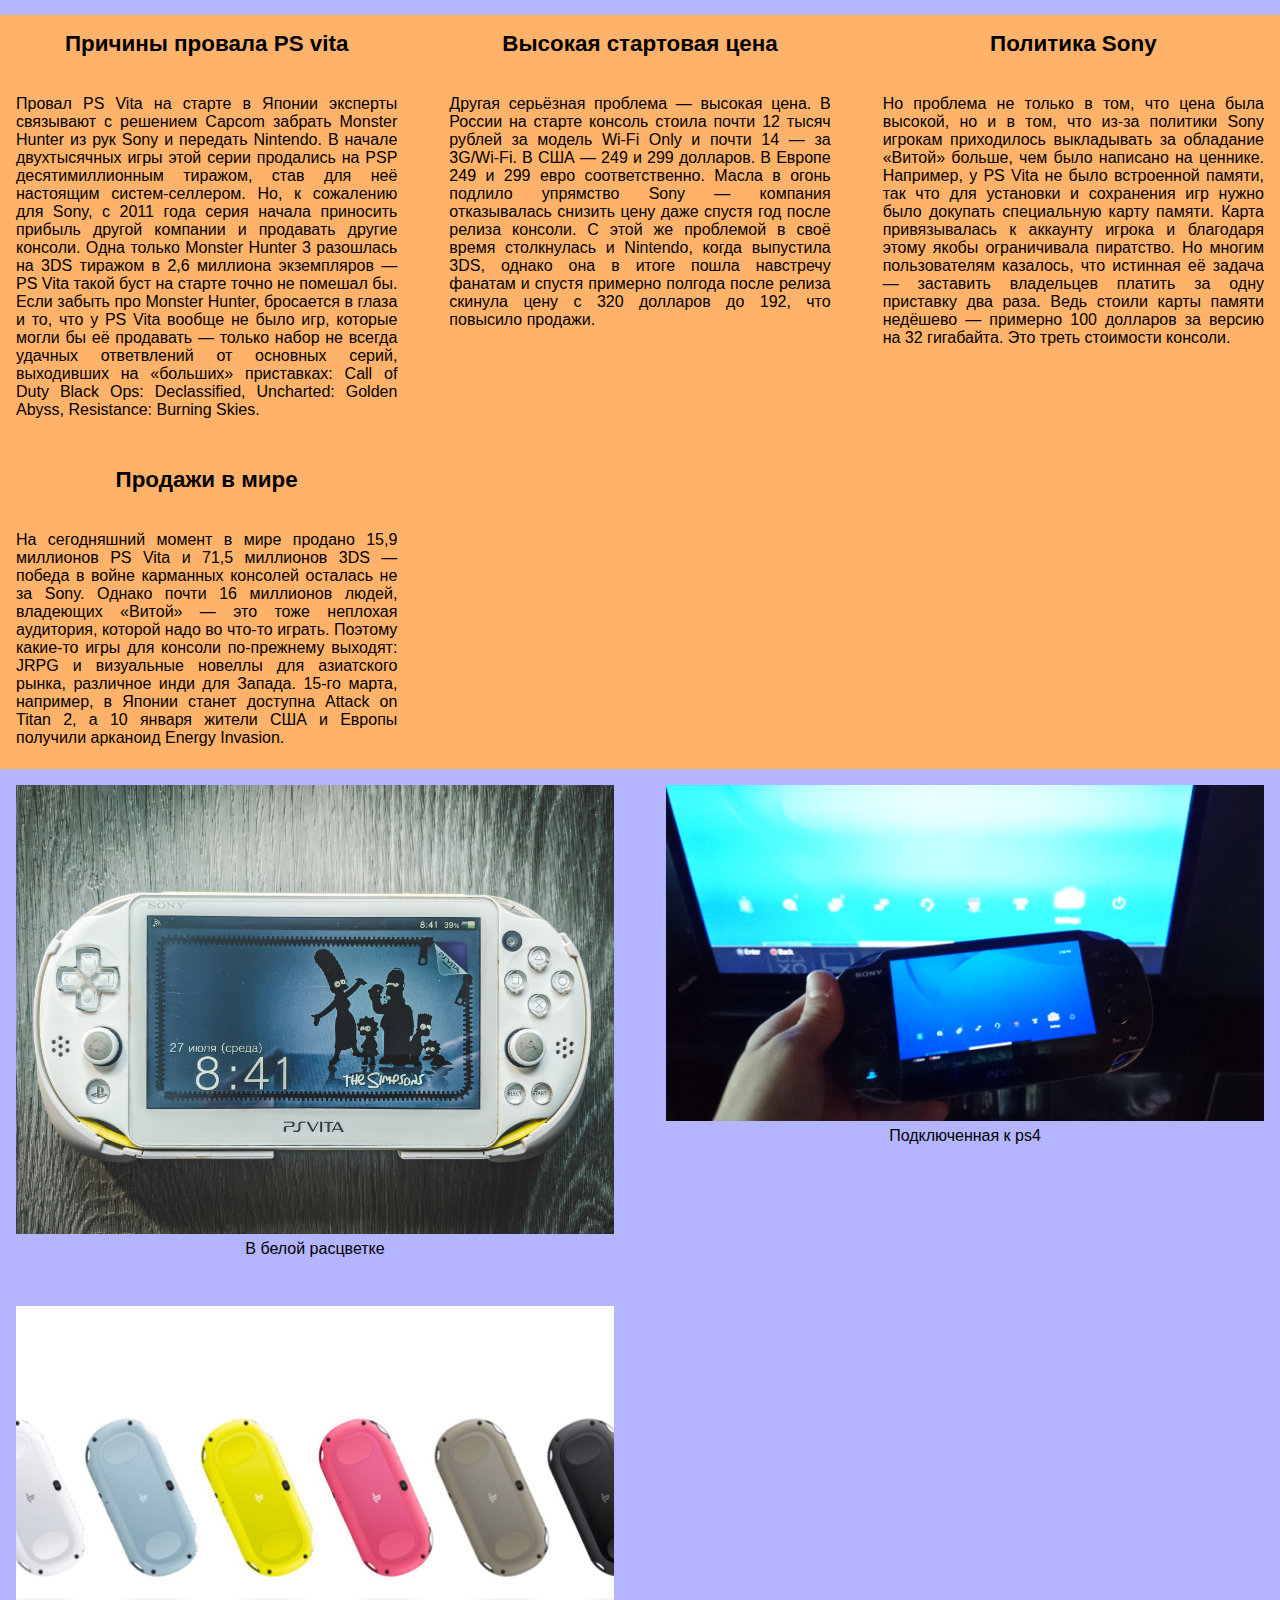
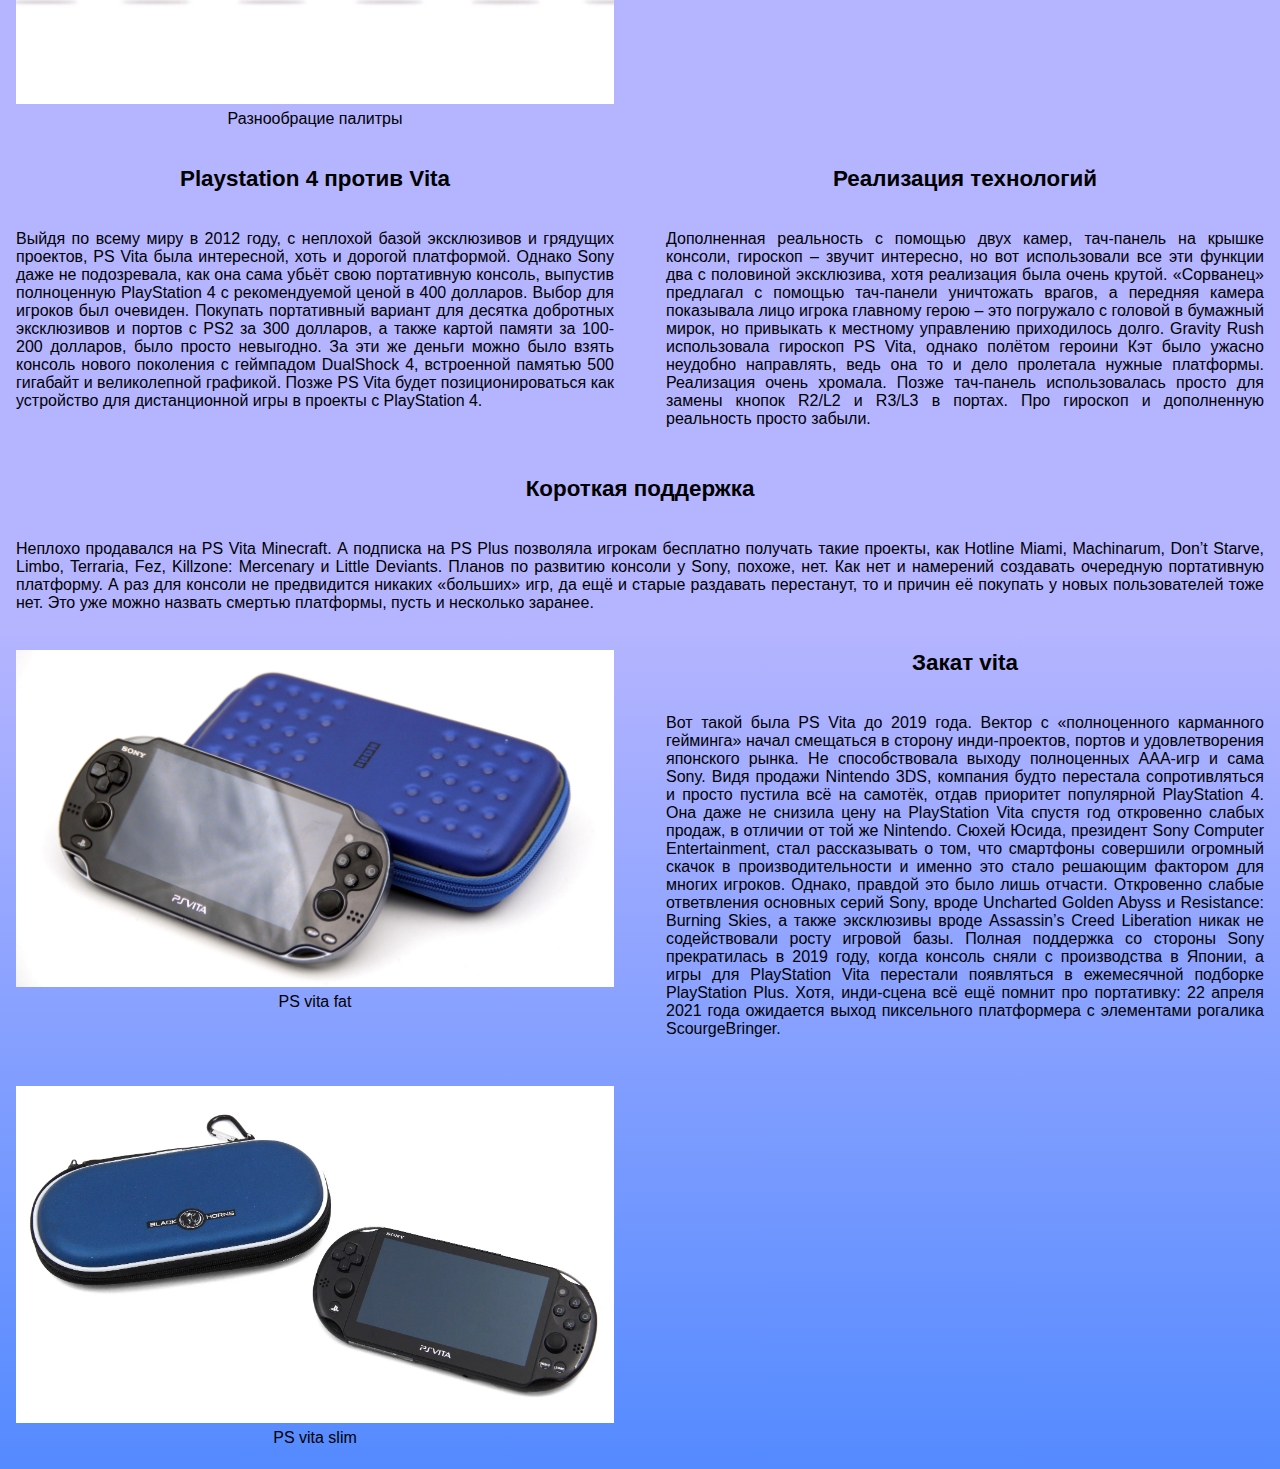
<file: vita.html>
<!DOCTYPE html>
<html>
	<head>
		<title>Портативные игровые консоли</title>
        <meta charset="utf-8">
        <meta name="viewport" content="width=device-width", initial-scale="1.0">
		<link rel="stylesheet" href="style.css">
	</head>
	<body>
		<section class="headerContainer vita-headerContainer">
            <nav class="grid-item nav">
                <div>
                    <a href="index.html">Главная</a>
                </div>
                <div>
                    <a href="psp.html">История PSP</a>
                </div>
                <div>
                    <a href="vita.html">Провал PS vita</a>
                </div>
                <div>
                    <a href="switch.html">Nintendo switch</a>
                </div>
                <div>
                    <a href="steamdeck.html">Успех Steamdeck</a>
                </div>
            </nav>
			<div class="grid-item header-img-block">
                <img src="images/headerImg-vita.jpg">
            </div>
		</section>

        <section class="intr vita-intr">
            <div class="grid-item">
                <h2>
                    История PS vita
                </h2>
                <p>
                    Слухи о том, что Sony собирается сделать новую портативную консоль взамен старенькой PlayStation Portable появились ещё летом 2009 года. Они начали распространяться с подачи журналистов Eurogamer, которые сообщили, что по мощности новое карманное устройство от Sony будет сопоставимо с первым Xbox. Никто ничего не комментировал — лишь в 2011 году на PlayStation Meeting Казуо Хираи, на тот момент работавший главой Sony Computer Entertainment, заявил, что компания действительно всё это время трудилась над карманной консолью нового поколения.
                </p>
                <p>
                    Технические характеристики впечатляли. Помимо четырёхъядерного процессора и мощного графического чипа, новая консоль могла похвастаться пятидюймовым OLED-экраном. Классическая система управления с PSP, основанная на крестовине и кнопках, дополнялась двумя стиками, прямо как на геймпадах «больших» консолей.
                </p>
                <p>
                    17 декабря 2011 года консоль поступила в продажу в Японии. На запуске было доступно две модели: Wi-Fi Only за 24,9 тысяч йен и 3G/WiFi за 29,9 тысяч иен (примерно 9,9 и 11,9 тысяч рублей по старому курсу). За первые два дня удалось продать 321 тысячу консолей. Цифра неплохая, если сравнивать с тем, как в свое время стартовала PSP (166 тысяч проданных единиц в первый день), но и не самая выдающаяся, особенно если брать в расчёт главного конкурента «Виты» — 3DS. За первые два дня приставка от Nintendo разошлась тиражом в 371 тысячу экземпляров.
                </p>
                <p>
                    Дальше — хуже. За следующую после запуска неделю общее число продаж «Виты» упало до 74 тысяч единиц. За вторую неделю — уже 42 тысячи. PS Vita оказалась на четвёртом месте по продажам в Японии, уступая не только конкуренту в лице 3DS, но и родственным ей PS3 и PSP. В феврале с разницей в неделю PS Vita появилась сначала в Северной Америке, а затем и в Европе. К этому моменту продажи в Японии оставляли желать лучшего — 12 тысяч консолей в неделю.
                </p>
                <p>
                    Но и релиз на Западе ситуацию исправить не смог. К примеру, в США за первый месяц было продано всего 200 тысяч приставок. Потом эта цифра упала до 50 тысяч. В ноябре 2012-го, то есть спустя 11 месяцев после релиза, за одну неделю жители Японии купили порядка 187 тысяч 3DS и немногим более 4 тысяч PS Vita. Со временем Sony перестала сообщать число проданных консолей. Цифры были настолько плохими, что компания принялась «разбавлять» их данными по продажам уже старенькой PSP.
                </p>
                <p>
                    К 2013 году Sony, похоже, окончательно потеряла веру в свою самую передовую карманную консоль и изменила стратегию: ААА-игр поменьше, «инди» побольше. Тем, кто хотел сыграть на PS Vita во что-то дорогое с современной графикой и с сюжетом голливудского блокбастера, предлагалось использовать функцию Remote Play, которая позволяет дистанционно управлять своей PS4.
                </p>
                <p>
                    В 2015 году стало окончательно понятно, что PS Vita «сдалась». В апреле этого года Sony уведомила пользователей о том, что приложение YouTube вскоре станет недоступно для загрузки. В марте другая «радостная» новость: все функции приложения «Карты» и некоторые функции приложения «near» (соцсеть для игроков) будут отключены после следующего же обновления системы. Но главным стало заявление компании о том, что она полностью перестаёт разрабатывать игры для портативной консоли, переводя все свои first-party студии на работу над проектами для PS4.
                </p>
                <p>
                    В июле 2017 года Sony полностью прекратила поддержку приложений «near» и «Прямой эфир с PlayStation». На этом фоне новость о том, что со следующего года карманная консоль останется ещё и без PS Plus, напоминает последний гвоздь в крышку гроба. Но как получилось, что современная портативная приставка, которая могла предложить игрокам много различных возможностей, не добилась успеха? Sony называла только одну причину: широкое распространение смартфонов.
                </p>
            </div>
        </section>

        <section class="quatro vita-quatro">
            <div class="grid-item">
                <h2>
                    Причины провала PS vita
                </h2>
                <p>
                    Провал PS Vita на старте в Японии эксперты связывают с решением Capcom забрать Monster Hunter из рук Sony и передать Nintendo. В начале двухтысячных игры этой серии продались на PSP десятимиллионным тиражом, став для неё настоящим систем-селлером. Но, к сожалению для Sony, с 2011 года серия начала приносить прибыль другой компании и продавать другие консоли. Одна только Monster Hunter 3 разошлась на 3DS тиражом в 2,6 миллиона экземпляров — PS Vita такой буст на старте точно не помешал бы. Если забыть про Monster Hunter, бросается в глаза и то, что у PS Vita вообще не было игр, которые могли бы её продавать — только набор не всегда удачных ответвлений от основных серий, выходивших на «больших» приставках: Call of Duty Black Ops: Declassified, Uncharted: Golden Abyss, Resistance: Burning Skies.
                </p>
            </div>
            <div class="grid-item">
                <h2>
                    Высокая стартовая цена
                </h2>
                <p>
                    Другая серьёзная проблема — высокая цена. В России на старте консоль стоила почти 12 тысяч рублей за модель Wi-Fi Only и почти 14 — за 3G/Wi-Fi. В США — 249 и 299 долларов. В Европе 249 и 299 евро соответственно. Масла в огонь подлило упрямство Sony — компания отказывалась снизить цену даже спустя год после релиза консоли. С этой же проблемой в своё время столкнулась и Nintendo, когда выпустила 3DS, однако она в итоге пошла навстречу фанатам и спустя примерно полгода после релиза скинула цену с 320 долларов до 192, что повысило продажи.
                </p>
            </div>
            <div class="grid-item">
                <h2>
                    Политика Sony
                </h2>
                <p>
                    Но проблема не только в том, что цена была высокой, но и в том, что из-за политики Sony игрокам приходилось выкладывать за обладание «Витой» больше, чем было написано на ценнике. Например, у PS Vita не было встроенной памяти, так что для установки и сохранения игр нужно было докупать специальную карту памяти. Карта привязывалась к аккаунту игрока и благодаря этому якобы ограничивала пиратство. Но многим пользователям казалось, что истинная её задача — заставить владельцев платить за одну приставку два раза. Ведь стоили карты памяти недёшево — примерно 100 долларов за версию на 32 гигабайта. Это треть стоимости консоли.
                </p>
            </div>
            <div class="grid-item">
                <h2>
                    Продажи в мире
                </h2>
                <p>
                    На сегодняшний момент в мире продано 15,9 миллионов PS Vita и 71,5 миллионов 3DS — победа в войне карманных консолей осталась не за Sony. Однако почти 16 миллионов людей, владеющих «Витой» — это тоже неплохая аудитория, которой надо во что-то играть. Поэтому какие-то игры для консоли по-прежнему выходят: JRPG и визуальные новеллы для азиатского рынка, различное инди для Запада. 15-го марта, например, в Японии станет доступна Attack on Titan 2, а 10 января жители США и Европы получили арканоид Energy Invasion.
                </p>
            </div>
            
        </section>

        <section class="images vita-images">
            <div class="grid-item">
                <img src="images/vita1.jpg">
                <p>В белой расцветке</p>
            </div>

            <div class="grid-item">
                <img src="images/vita2.jpg">
                <p>Подключенная к ps4</p>
            </div>
            
            <div class="grid-item">
                <img src="images/vita3.jpg">
                <p>Разнообрацие палитры</p>
            </div>
        </section>

        <section class="infBlock vita-infBlock">
            <div class="grid-item text1">
                <h2>
                    Playstation 4 против Vita
                </h2>
                <p>
                    Выйдя по всему миру в 2012 году, с неплохой базой эксклюзивов и грядущих проектов, PS Vita была интересной, хоть и дорогой платформой. Однако Sony даже не подозревала, как она сама убьёт свою портативную консоль, выпустив полноценную PlayStation 4 с рекомендуемой ценой в 400 долларов. Выбор для игроков был очевиден. Покупать портативный вариант для десятка добротных эксклюзивов и портов с PS2 за 300 долларов, а также картой памяти за 100-200 долларов, было просто невыгодно. За эти же деньги можно было взять консоль нового поколения с геймпадом DualShock 4, встроенной памятью 500 гигабайт и великолепной графикой. Позже PS Vita будет позиционироваться как устройство для дистанционной игры в проекты с PlayStation 4.
                </p>
            </div>
            <div class="grid-item text2">
                <h2>
                    Реализация технологий
                </h2>
                <p>
                    Дополненная реальность с помощью двух камер, тач-панель на крышке консоли, гироскоп – звучит интересно, но вот использовали все эти функции два с половиной эксклюзива, хотя реализация была очень крутой. «Сорванец» предлагал с помощью тач-панели уничтожать врагов, а передняя камера показывала лицо игрока главному герою – это погружало с головой в бумажный мирок, но привыкать к местному управлению приходилось долго. Gravity Rush использовала гироскоп PS Vita, однако полётом героини Кэт было ужасно неудобно направлять, ведь она то и дело пролетала нужные платформы. Реализация очень хромала. Позже тач-панель использовалась просто для замены кнопок R2/L2 и R3/L3 в портах. Про гироскоп и дополненную реальность просто забыли.
                </p>
            </div>
            <div class="grid-item quote">
                <h2>
                    Короткая поддержка
                </h2>
                <p>
                    Неплохо продавался на PS Vita Minecraft. А подписка на PS Plus позволяла игрокам бесплатно получать такие проекты, как Hotline Miami, Machinarum, Don’t Starve, Limbo, Terraria, Fez, Killzone: Mercenary и Little Deviants. Планов по развитию консоли у Sony, похоже, нет. Как нет и намерений создавать очередную портативную платформу. А раз для консоли не предвидится никаких «больших» игр, да ещё и старые раздавать перестанут, то и причин её покупать у новых пользователей тоже нет. Это уже можно назвать смертью платформы, пусть и несколько заранее.
                </p>
            </div>
        </section>
        <section class="footer vita-footer">
            <div class="grid-item">
                <img src="images/vitafat.jpg">
                <p>PS vita fat</p>
            </div>
            <div class="grid-item finale-text">
                <h2>
                    Закат vita
                </h2>
                <p>
                    Вот такой была PS Vita до 2019 года. Вектор с «полноценного карманного гейминга» начал смещаться в сторону инди-проектов, портов и удовлетворения японского рынка. Не способствовала выходу полноценных AAA-игр и сама Sony. Видя продажи Nintendo 3DS, компания будто перестала сопротивляться и просто пустила всё на самотёк, отдав приоритет популярной PlayStation 4. Она даже не снизила цену на PlayStation Vita спустя год откровенно слабых продаж, в отличии от той же Nintendo. Сюхей Юсида, президент Sony Computer Entertainment, стал рассказывать о том, что смартфоны совершили огромный скачок в производительности и именно это стало решающим фактором для многих игроков. Однако, правдой это было лишь отчасти. Откровенно слабые ответвления основных серий Sony, вроде Uncharted Golden Abyss и Resistance: Burning Skies, а также эксклюзивы вроде Assassin’s Creed Liberation никак не содействовали росту игровой базы. Полная поддержка со стороны Sony прекратилась в 2019 году, когда консоль сняли с производства в Японии, а игры для PlayStation Vita перестали появляться в ежемесячной подборке PlayStation Plus. Хотя, инди-сцена всё ещё помнит про портативку: 22 апреля 2021 года ожидается выход пиксельного платформера с элементами рогалика ScourgeBringer.
            </div>
            <div class="grid-item">
                <img src="images/vitaslim.jpg">
                <p>PS vita slim</p>
            </div>
        </section>
	</body>
</html>
</file>
<file: style.css>
* {
    margin: 0;
    padding: 0;
    font-family: sans-serif;
    font-size: 1rem;
}
html {
    overflow-x: hidden;
}
section {
    display: grid;
    width: 100%;
    height: auto;
    min-height: 400px;
    z-index: 1;
    grid-row-gap: 10px;
    grid-column-gap: 20px;
    grid-template-columns: repeat(auto-fit, minmax(400px, 1fr));
    justify-items: center;
    align-items: start;
}
.headerContainer {
    grid-template-areas: 
    "nav"
    "img";
    background: url(images/mainbackgr.png);
}
.headerContainer h2 {
    padding: 1rem;
    margin-bottom: 26px;
}
.grid-item {
    display: grid;
    justify-items: center;
    text-align: justify;
    padding: 1rem;
}
.menu-btn {
    position: fixed;
    top: 0;
    width: 100%;
    height: 75px;
    display: block;
    background-color: #333;
    color: #fff;
    border: none;
    padding: 10px;
    cursor: pointer;
    z-index: 9999;
    font-size: 1.4rem;
}
.nav {
    grid-area: nav;
    top: 80px;
    height: auto;
    width: 95%;
    grid-template-columns: repeat(auto-fit, minmax(150px, 1fr));
    align-content: center;
}
.nav div {
    display: flex;
    justify-content: center;
    align-items: center;
    border-radius: 100px;
    width: 14vw;
    background: linear-gradient(90deg, #ffd7c7,#ffd3ff,#ffffff);
    border: 5px solid rgb(255, 255, 255);
    height: 8vh;
    padding: 12px;
}
a {
    display: flex;
    height: 100%;
    width: 100%;
    align-items: center;
    justify-content: center;
    text-align: center;
    font-weight: 800;
    color: black;
    text-decoration: none;
    padding: 20px;
    font-size: 1.3rem;
}
.link {
    text-decoration: none;
    background-color: #2AA5A0;
    background: linear-gradient(90deg, #e14141,#df6262,#ee9191);
    -webkit-background-clip: text;
    -webkit-text-fill-color: transparent;
}
.link:hover {
    background: linear-gradient(90deg, #00f028,#11016e,#eeff00);
    -webkit-background-clip: text;
    -webkit-text-fill-color: transparent;
}
.header-img-block {
    grid-area: img;
}
.intr {
    background: linear-gradient(#ffd70d77, #ff8819a6);
}
.quatro {
    background: #ff8819a6;
}
img {
    width: 100%;
    height: auto;
}
h2 {
    text-align: center;
    font-size: 1.4rem;
    height: 40px;
    padding: 0 1rem;
    margin-bottom: 18px;
}
.images {
    grid-template-columns: repeat(auto-fit, minmax(550px, 1fr));
    justify-items: center;
    background: url(images/mainbackgr.png);
    color: white;
}
.infBlock {
    grid-template-columns: repeat(auto-fit, minmax(400px, 1fr));
    background: linear-gradient(#ff8819a6, #ffd70da6);
}
.quote {
    grid-column: span 2;
}
.footer {
    grid-template-columns: repeat(auto-fit, minmax(500px, 1fr));
    background: linear-gradient(#ffd70da6, #0ce84ecb);
}
p {
    margin-top: 6px;
    margin-bottom: 6px;
}

footer {
    display: flex;
    flex-wrap: wrap;
    background:#34363b;
    height: 120px;
    color: white;
    justify-content: center;
    align-items: center;
}
.footer-link {
    display: block;
    height: 20px;
    width: 100%;
    font-weight: 400;
    color: white;
    text-decoration: underline;
    padding: 0;
    font-size: 1rem;
}

.psp-headerContainer {
    background: linear-gradient(#0051ff, skyblue);
}
.psp-intr {
    background: linear-gradient(skyblue, rgb(180, 180, 255));
    display: flex;
    flex-wrap: wrap;
}
.psp-quatro, .psp-images, .psp-addit-block {
    background: rgb(180, 180, 255);
}
.psp-footer {
    background: linear-gradient(rgb(180, 180, 255), #0051ffab);
}
.psp-title-intr {
    width: 100%;
}
.techn-char {
    grid-template-columns: repeat(auto-fit, minmax(400px, 1fr));
    width: 100%;
}
.psp-imgBlock {
    width: 80%;
    text-align: center;
}
.psp-addit-block {
    grid-template-columns: repeat(auto-fit, minmax(550px, 1fr));
}
.games {
    background: rgb(180, 180, 255);
}

.vita-headerContainer {
    background: linear-gradient(#0051ff, skyblue);
}
.vita-intr {
    background: linear-gradient(skyblue, rgb(180, 180, 255));
    grid-template-areas: 
    "vita-img"
    "vita-story";
}
.vita-img {
    grid-area: vita-img;
}
.vita-story {
    grid-area: vita-story;
}
.vita-quatro-addit,.vita-images, .vita-infBlock  {
    background: rgb(180, 180, 255);
}
.vita-footer {
    background: linear-gradient(rgb(180, 180, 255), #0051ffab);
}
.psp-images, .vita-images {
    color: black;
}
.vita-quatro-addit {
    grid-template-columns: repeat(auto-fit, minmax(650px, 1fr));
}
.q1, .q2, .q3, .q4 {
    display: flex;
}
.vita-textBlock {
    width: 100%;
    align-content: start;
}
.vita-imgBlock {
    width: 100%;
    padding: 1rem;
}
.vita-footer {
    height: auto;
    min-height: 150px;
}

.switch-headerContainer, .switch-footer {
    background: rgb(22, 133, 180);
}
.switch-intr {
    background: #fe4332;
    color: white;
}
.switch-quatro, .switch-images, .switch-infBlock, .switch-footer{
    background: rgb(123 218 246);
}
.steamdeck-intr {
    grid-template-columns: repeat(auto-fit, minmax(900px, 1fr));
}
.steamdeck-headerContainer {
    height: auto;
    min-height: 200px;
}
.steamdeck-header-img-block, .header-img-block {
    margin-top: 60px;
}
.steamdeck-intr, .steamdeck-images, .steamdeck-infBlock, .steamdeck-footer, .steamdeck-addit {
    background: #26282b;
    color: rgb(255, 255, 255);
} 
.steamdeck-headerContainer, .steamdeck-images {
    background: #131212;
}
.steamdeck-imgBlock {
    padding: 1rem;
}
.libr {
    width: 80%;
}
.maintable {
    border-collapse: collapse;
}
.maintable td {
    padding: 1rem;
    text-align: left;
    vertical-align: top;
    border: 2px solid gray;
}
.steamdeck-quote {
    grid-column: span 2;
}

@media (min-width: 320px) and (max-width: 467.98px) {
	section {
		grid-template-columns: repeat(auto-fit, minmax(320px, 1fr));
	}
	.nav {
		grid-row-gap: 15px;
	}
	.nav div {
		width: 32vw;
	}
	.nav div:nth-child(5){
		grid-column: span 2;
		width: 80vw;
	}
	.infBlock, .images, .footer {
		grid-template-columns: repeat(auto-fit, minmax(320px, 1fr));
	}
	.quote {
		grid-column: span 1;
	}
    .techn-char {
        grid-template-columns: repeat(auto-fit, minmax(280px, 1fr));
        width: 100%;
    }
    .psp-addit-block {
        grid-template-columns: repeat(auto-fit, minmax(320px, 1fr));
    }
    .vita-textBlock {
        width: 100%;
    }
    .q1, .q2, .q3, .q4 {
        flex-wrap: wrap;
    }
    .vita-quatro-addit {
        grid-template-columns: repeat(auto-fit, minmax(320px, 1fr));
    }
    .steamdeck-intr {
        grid-template-columns: repeat(auto-fit, minmax(320px, 1fr));
    }
    
}
@media (min-width: 468px) and (max-width: 575.98px) {
	
	section {
		grid-template-columns: repeat(auto-fit, minmax(468px, 1fr));
	}
    .nav {
        grid-template-areas: 
        "main psp"
        "vita switch"
        "steamdeck steamdeck";
        grid-row-gap: 15px;
    }
	.nav div {
		width: 32vw;
	}
	.nav div:nth-child(1) {
		grid-area: main;
	}
	.nav div:nth-child(2) {
		grid-area: psp;
	}
	.nav div:nth-child(3) {
		grid-area: vita;
	}
	.nav div:nth-child(4) {
		grid-area: switch;
	}
	.nav div:nth-child(5){
		width: 80vw;
		grid-area: steamdeck;
	}
	.infBlock, .images, .footer {
		grid-template-columns: repeat(auto-fit, minmax(468px, 1fr));
	}
	.quote {
		grid-column: span 1;
	}
    .psp-addit-block {
        grid-template-columns: repeat(auto-fit, minmax(400px, 1fr));
    }
    .vita-textBlock {
        width: 100%;
    }
    .q1, .q2, .q3, .q4 {
        flex-wrap: wrap;
    }
    .vita-quatro-addit {
        grid-template-columns: repeat(auto-fit, minmax(468px, 1fr));
    }
    .steamdeck-intr {
        grid-template-columns: repeat(auto-fit, minmax(468px, 1fr));
    }
}

@media (min-width: 576px) and (max-width: 767.98px) {
    .nav {
        grid-template-areas: 
        "main psp"
        "vita switch"
        "steamdeck steamdeck";
        grid-row-gap: 15px;
    }
	.nav div {
		width: 32vw;
	}
	.nav div:nth-child(1) {
		grid-area: main;
	}
	.nav div:nth-child(2) {
		grid-area: psp;
	}
	.nav div:nth-child(3) {
		grid-area: vita;
	}
	.nav div:nth-child(4) {
		grid-area: switch;
	}
	.nav div:nth-child(5){
		width: 80vw;
		grid-area: steamdeck;
	}
    .infBlock, .images, .footer {
		grid-template-columns: repeat(auto-fit, minmax(576px, 1fr));
	}
    .quote {
		grid-column: span 1;
	}
    .vita-textBlock {
        width: 100%;
    }
    .q1, .q2, .q3, .q4 {
        flex-wrap: wrap;
    }
    .vita-quatro-addit {
        grid-template-columns: repeat(auto-fit, minmax(576px, 1fr));
    }
    .steamdeck-intr {
        grid-template-columns: repeat(auto-fit, minmax(576px, 1fr));
    }
}

@media (min-width: 768px) and (max-width: 991.98px) {
    .nav {
        grid-row-gap: 15px;
    }
    .nav div:nth-child(5){
		width: 85vw;
		grid-column: span 4;
	}
    .vita-textBlock {
        width: 100%;
    }
    .q1, .q2, .q3, .q4 {
        flex-wrap: wrap;
    }
    .steamdeck-intr {
        grid-template-columns: repeat(auto-fit, minmax(768px, 1fr));
    }
}
@media (min-width: 1020px) and (max-width: 1539.98px) {
    .img-last {
        grid-column: span 2;
    }
}
@media (min-width: 1120px) and (max-width: 1689.98px) {
    .img1 {
        grid-column: span 2;
    }
}
@media (min-width: 1240px) and (max-width: 1659.98px) {
    .quatro-last {
        grid-column: span 3;
    }
}
</file>
